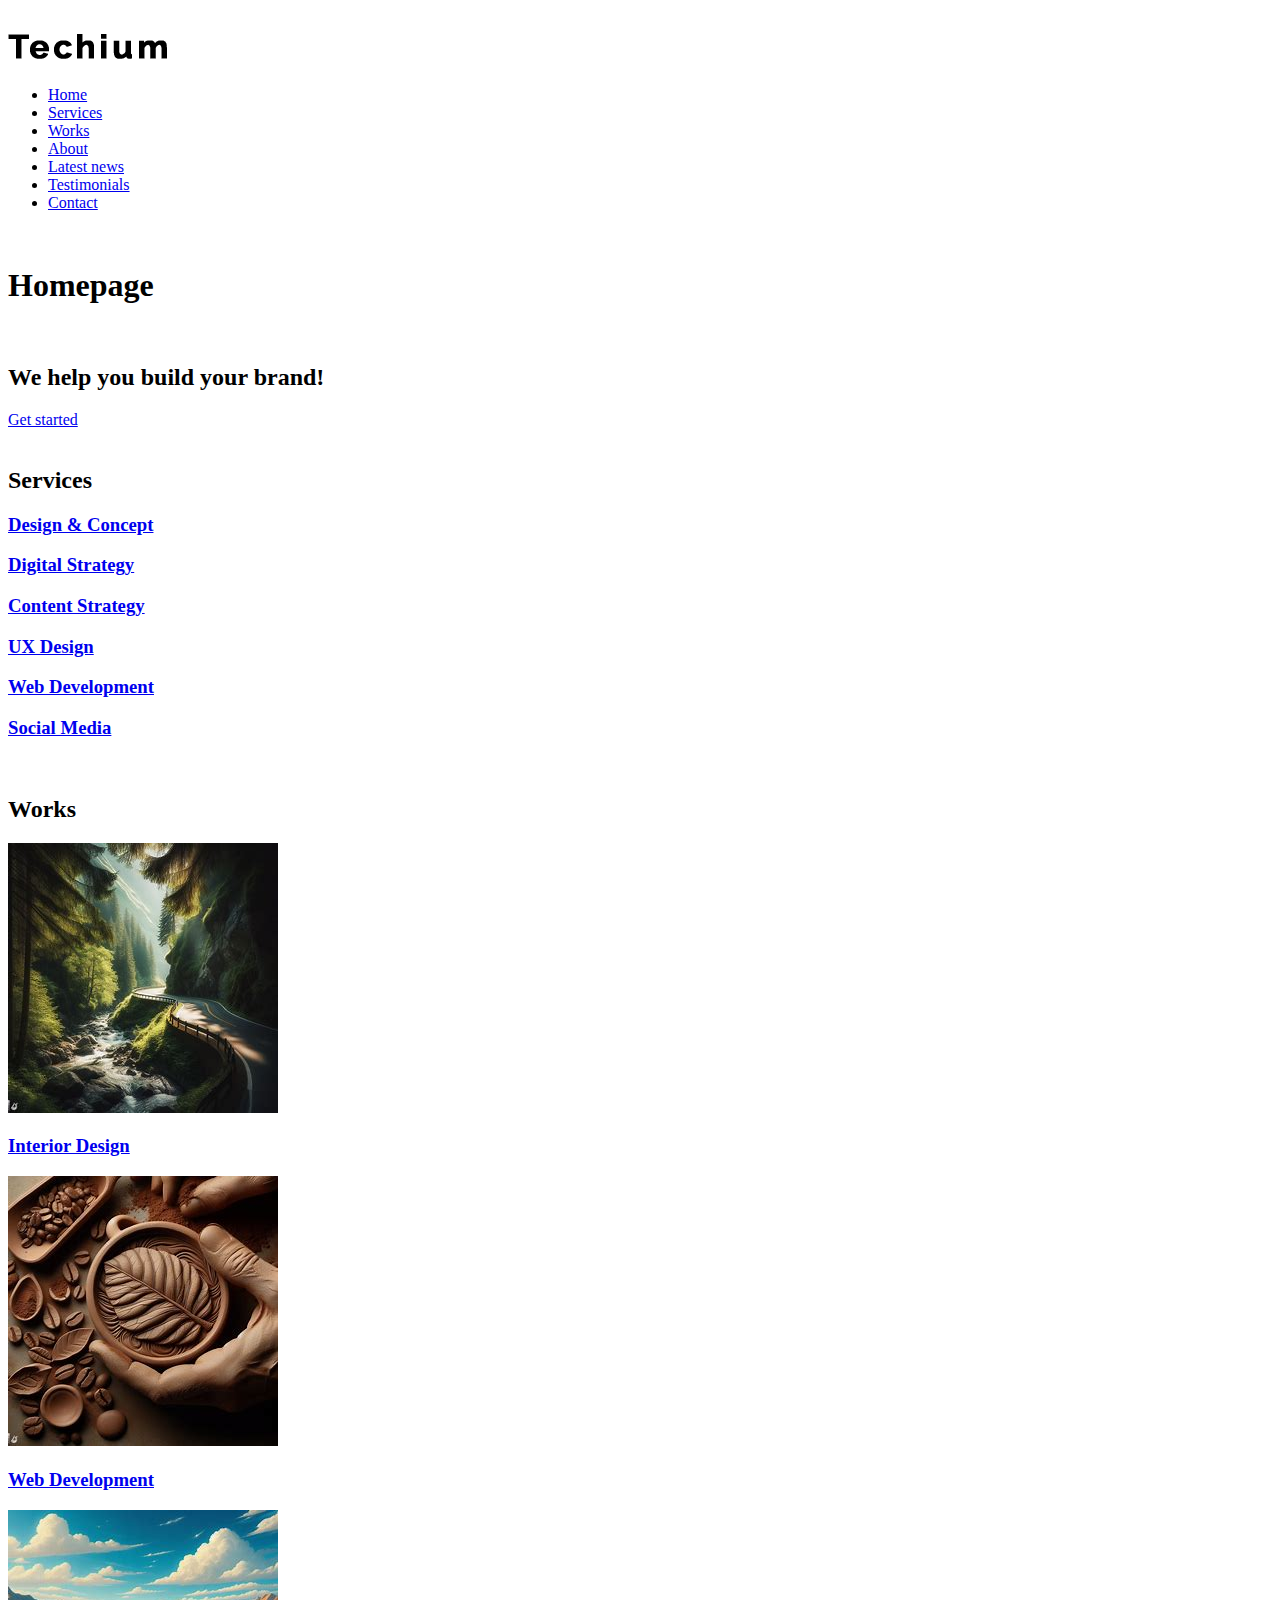
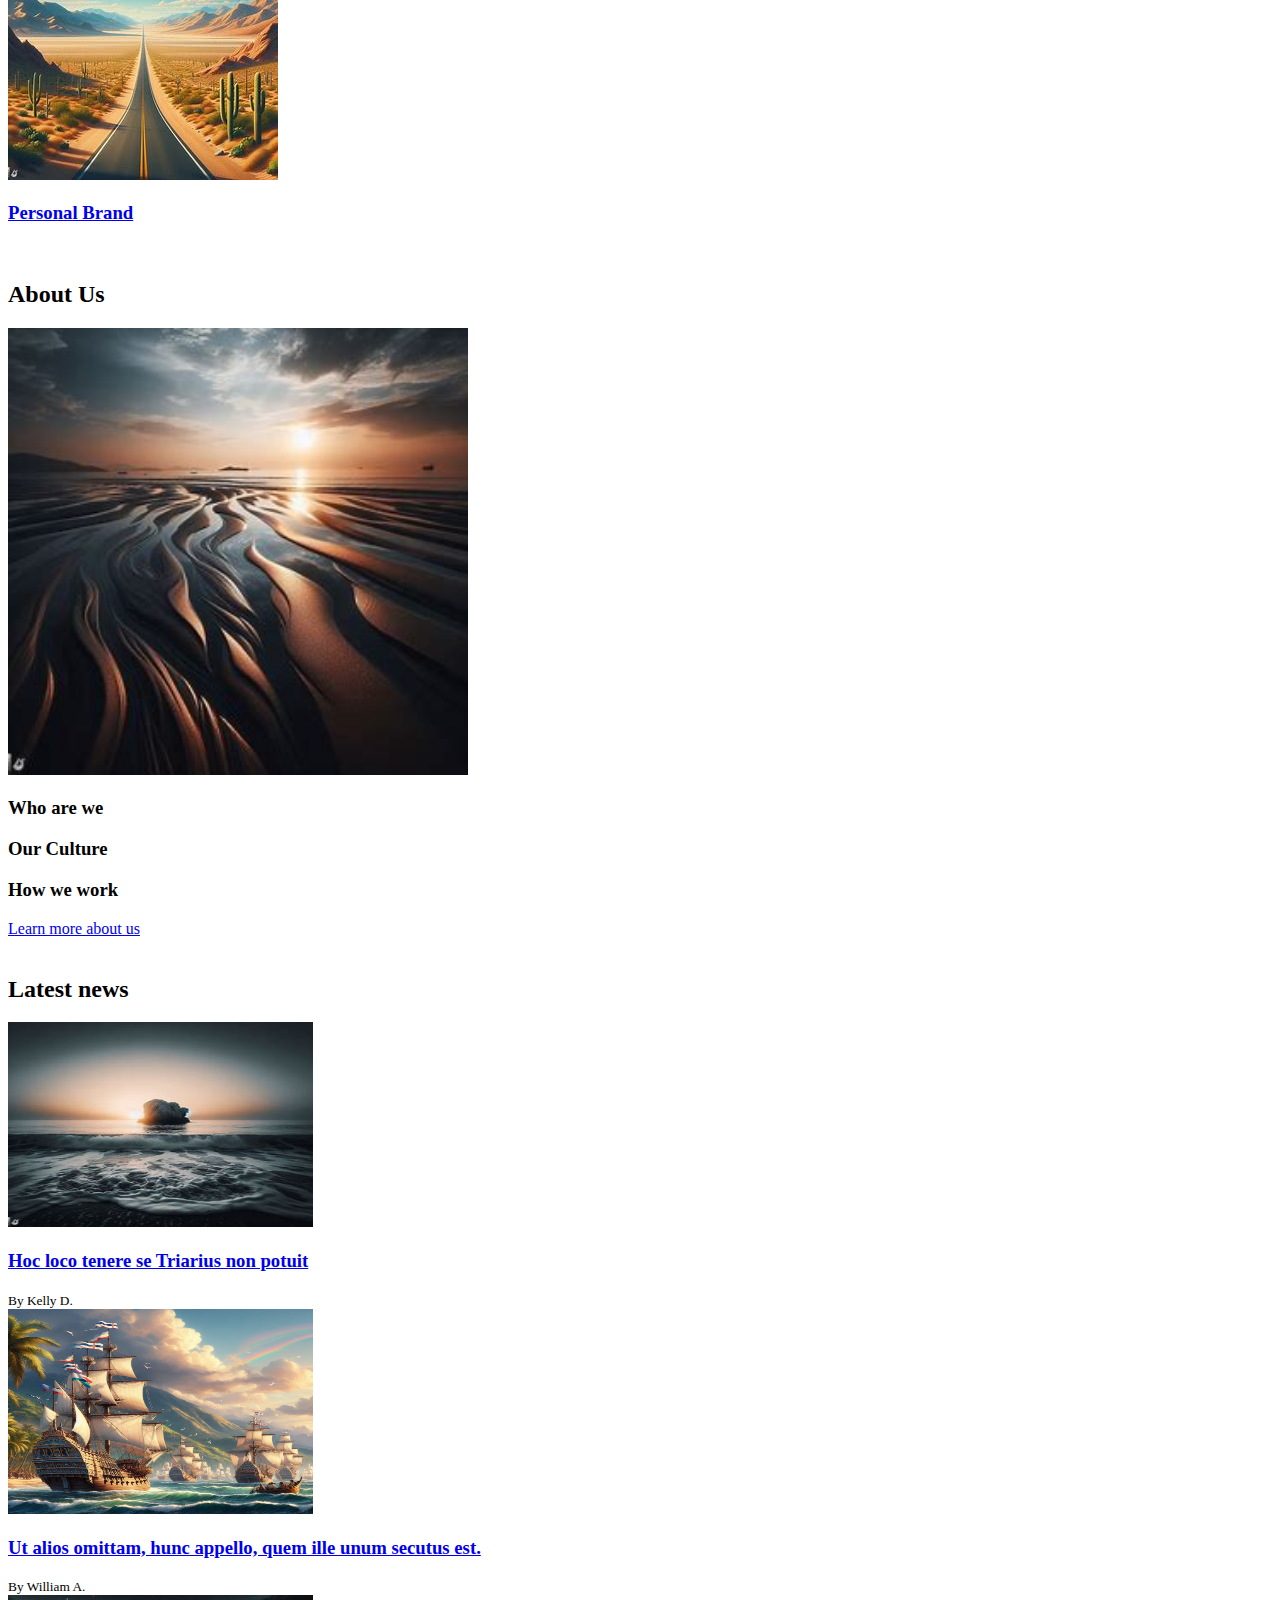
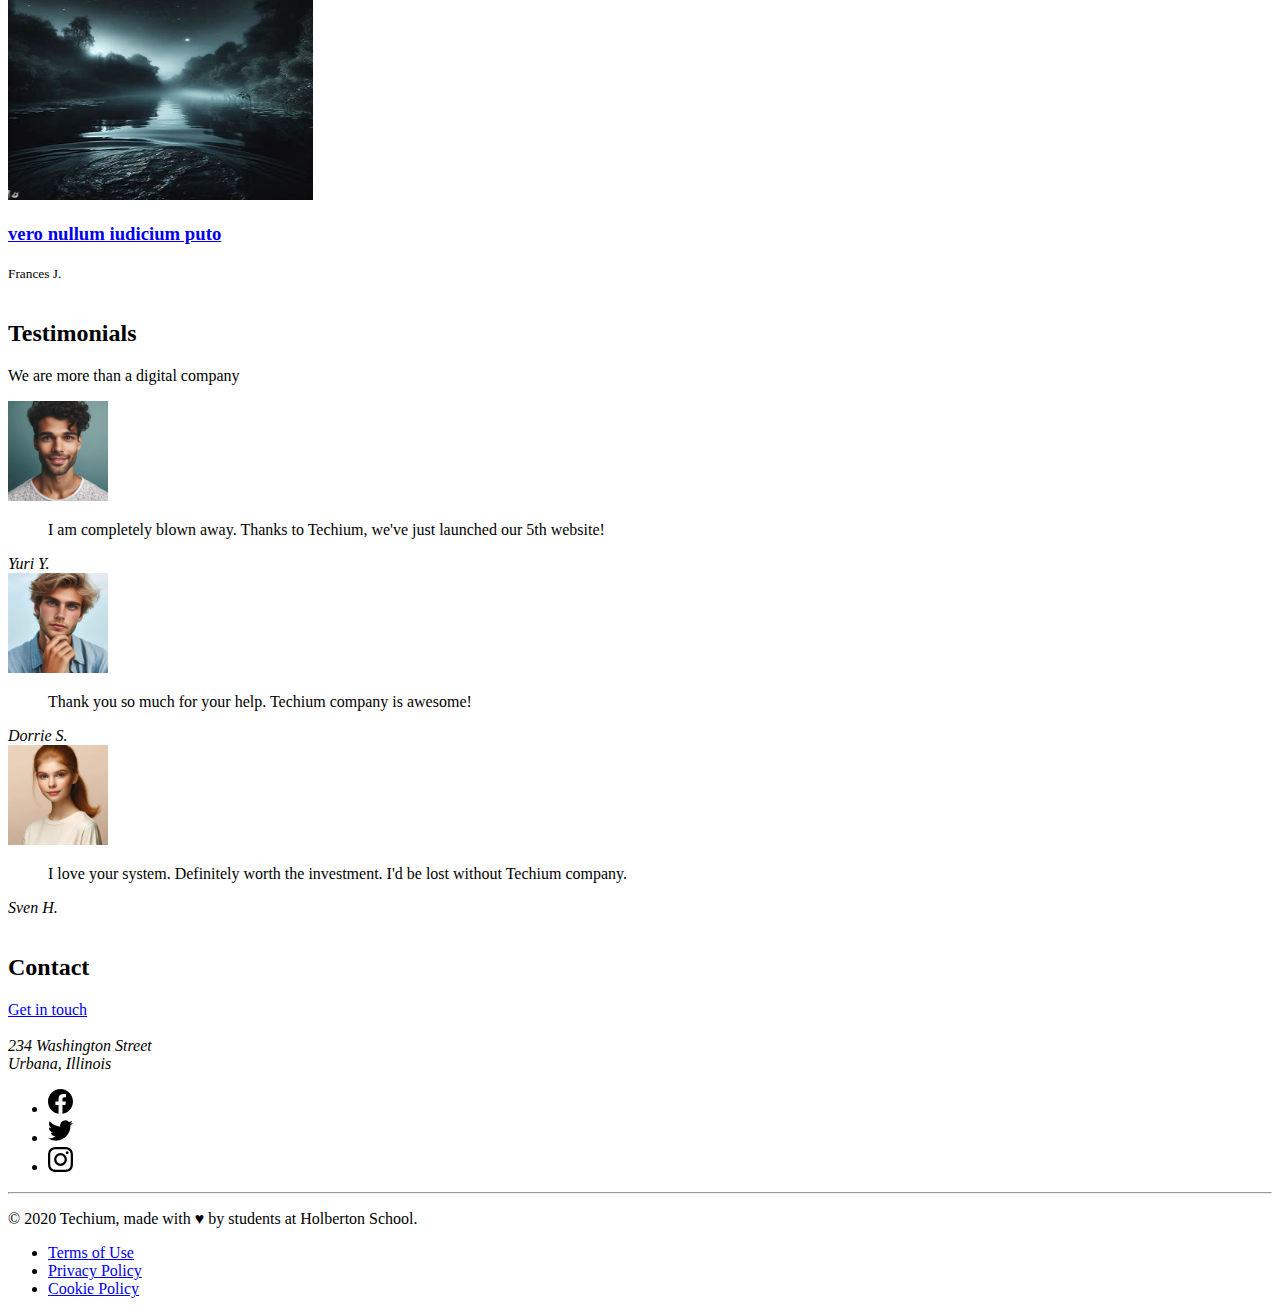
<file: 0x00-html_advanced/index.html>
<!--Doctype HTML5 -->
<!DOCTYPE html>
<html lang="en">
  <head>
    <meta charset="UTF-8">
    <meta name="description" content="Techium is a digital agency">
    <meta name="viewport" content="width=devide-width, initial-scale=1.0, viewport-fit=cover">
    <title>Home - Techium</title>
    <link rel="icon" type="image/x-icon" href="./favicon.ico">
    <link rel="icon" type="image/png" href="./favicon.png">
  </head>
  <body>
    <br>
    <!-- Header to help with scanning your code -->
    <header>
      <div>
        <a href="/">
          <img src="logo-black.png" alt="Techium logo" width="160" height="40">
        </a>
        <nav>
          <ul>
            <li><a href="/">Home</a></li>
            <li><a href="/services">Services</a></li>
            <li><a href="/works">Works</a></li>
            <li><a href="/about">About</a></li>
            <li><a href="/latest_news">Latest news</a></li>
            <li><a href="/testimonials">Testimonials</a></li>
            <li><a href="/contact">Contact</a></li>
          </ul>
        </nav>
      </div>
    </header>
    <br>
    <!-- Main to help with scanning your code -->
    <main>
      <h1>Homepage</h1>
      <br>
      <!-- Hero section -->
      <section>
        <div>
          <h2>We help you build your brand!</h2>
          <a href="#">Get started</a>
        </div>
      </section>
      <br>
      <!-- Services section -->
      <section>
        <div>
          <header>
            <h2></h2>
            <p></p>
          </header>
          <div>
            <h2>Services</h2>
            <h3><a href="#">Design & Concept</a></h3>
            <h3><a href="#">Digital Strategy</a></h3>
            <h3><a href="#">Content Strategy</a></h3>
            <h3><a href="#">UX Design</a></h3>
            <h3><a href="#">Web Development</a></h3>
            <h3><a href="#">Social Media</a></h3>
          </div>
        </div>
      </section>
      <br>
      <!-- Works section -->
      <section>
        <div>
          <header>
            <h2></h2>
            <p></p>
          </header>
          <div>
            <h2>Works</h2>
            <article>
              <div>
                <img src="images/pic-work-01.jpg" alt="">
              </div>
              <h3><a href="#">Interior Design</a></h3>
            </article>
            <article>
              <div>
                <img src="images/pic-work-02.jpg" alt="">
              </div>
              <h3><a href="#">Web Development</a></h3>
            </article>
            <article>
              <div>
                <img src="images/pic-work-03.jpg" alt="">
              </div>
              <h3><a href="#">Personal Brand</a></h3>
            </article>
          </div>
        </div>
      </section>
      <br>
      <!-- About Us section -->
      <section>
        <div>
          <header>
            <h2></h2>
            <p></p>
          </header>
          <div>
            <h2>About Us</h2>
            <div>
              <img src="images/pic-about-us.jpg" alt="" width="460px" height="447px">
            </div>
            <h3>Who are we</h3>
            <h3>Our Culture</h3>
            <h3>How we work</h3>
          </div>
          <a href="about.html">Learn more about us</a>
        </div>
      </section>
      <br>
      <!-- Latest news section -->
      <section>
        <div>
          <header>
            <h2></h2>
            <p></p>
          </header>
          <div>
            <h2>Latest news</h2>
            <article>
              <div>
                <img src="images/pic-blog-01.jpg" width="305" height="205">
              </div>
             <h3><a href="#">Hoc loco tenere se Triarius non potuit</a></h3>
             <small>By Kelly D.</small>
            </article>
            <article>
              <div>
                <img src="images/pic-blog-02.jpg" width="305" height="205">
              </div>
              <h3><a href="#">Ut alios omittam, hunc appello, quem ille unum secutus est.</a></h3>
              <small>By William A.</small>
            </article>
            <article>
              <div>
                <img src="images/pic-blog-03.jpg" width="305" height="205">
              </div>
              <h3><a href="#">vero nullum iudicium puto</a></h3>
              <small>Frances J.</small>
            </article>
          </div>
        </div>
      </section>
      <br>
      <!-- Testimonials section -->
      <section>
        <div>
          <header>
            <h2></h2>
            <p></p>
          </header>
          <div>
            <h2>Testimonials</h2>
            <p>We are more than a digital company</p>
            <article>
              <img src="images/pic-person-01.jpg" width="100px" height="100px">
              <blockquote>
                I am completely blown away. Thanks to Techium, we've just launched our 5th website!
              </blockquote>
              <cite>Yuri Y.</cite>
            </article>
            <article>
              <img src="images/pic-person-02.jpg" width="100px" height="100px">
              <blockquote>
                Thank you so much for your help. Techium company is awesome!
              </blockquote>
              <cite>Dorrie S.</cite>
            </article>
            <article>
              <img src="images/pic-person-03.jpg" width="100px" heigh="100px">
              <blockquote>
                I love your system. Definitely worth the investment. I'd be lost without Techium company.
              </blockquote>
              <cite>Sven H.</cite>
            </article>
          </div>
        </div>
      </section>
      <br>
      <!-- Contact section -->
      <section>
        <div>
          <header>
            <h2></h2>
            <p></p>
          </header>
          <div>
            <h2>Contact</h2>
          </div>
          <a href="contact.html">Get in touch</a>
        </div>
      </section>
    </main>
    <br>
    <!-- Footer to help with scanning your code -->
    <footer>
      <address>234 Washington Street<br>Urbana, Illinois</address>
      <div>
        <ul>
          <li><a href="https://facebook.com/HolbertonSchool/">
            <svg viewbox="0 0 24 24" xmlns="http://www.w3.org/2000/svg" width="25px" height="25px">
            <title>
            Facebook icon
            </title>
            <path d="M23.998 12c0-6.628-5.372-12-11.999-12C5.372 0 0 5.372 0 12c0 5.988 4.388 10.952 10.124 11.852v-8.384H7.078v-3.469h3.046V9.356c0-3.008 1.792-4.669 4.532-4.669 1.313 0 2.686.234 2.686.234v2.953H15.83c-1.49 0-1.955.925-1.955 1.874V12h3.328l-.532 3.469h-2.796v8.384c5.736-.9 10.124-5.864 10.124-11.853z"/>
            </svg>  
          </a></li>
          <li><a href="https://twitter.com/holbertonschool">
            <svg viewbox="0 0 24 24" xmlns="http://www.w3.org/2000/svg" width="25px" height="25px">
            <title>
              Twitter icon
            </title>
            <path d="M23.954 4.569a10 10 0 0 1-2.825.775 4.958 4.958 0 0 0 2.163-2.723c-.951.555-2.005.959-3.127 1.184a4.92 4.92 0 0 0-8.384 4.482C7.691 8.094 4.066 6.13 1.64 3.161a4.822 4.822 0 0 0-.666 2.475c0 1.71.87 3.213 2.188 4.096a4.904 4.904 0 0 1-2.228-.616v.061a4.923 4.923 0 0 0 3.946 4.827 4.996 4.996 0 0 1-2.212.085 4.937 4.937 0 0 0 4.604 3.417 9.868 9.868 0 0 1-6.102 2.105c-.39 0-.779-.023-1.17-.067a13.995 13.995 0 0 0 7.557 2.209c9.054 0 13.999-7.496 13.999-13.986 0-.209 0-.42-.015-.63a9.936 9.936 0 0 0 2.46-2.548l-.047-.02z"/>
            </svg>
          </a></li>
          <li><a href="https://instagram.com/holbertonschool">
            <svg viewbox="0 0 24 24" xmlns="http://www.w3.org/2000/svg" width="25px" height="25px">
            <title>
              Instagram icon
            </title>
            <path d="M12 0C8.74 0 8.333.015 7.053.072 5.775.132 4.905.333 4.14.63c-.789.306-1.459.717-2.126 1.384S.935 3.35.63 4.14C.333 4.905.131 5.775.072 7.053.012 8.333 0 8.74 0 12s.015 3.667.072 4.947c.06 1.277.261 2.148.558 2.913a5.885 5.885 0 0 0 1.384 2.126A5.868 5.868 0 0 0 4.14 23.37c.766.296 1.636.499 2.913.558C8.333 23.988 8.74 24 12 24s3.667-.015 4.947-.072c1.277-.06 2.148-.262 2.913-.558a5.898 5.898 0 0 0 2.126-1.384 5.86 5.86 0 0 0 1.384-2.126c.296-.765.499-1.636.558-2.913.06-1.28.072-1.687.072-4.947s-.015-3.667-.072-4.947c-.06-1.277-.262-2.149-.558-2.913a5.89 5.89 0 0 0-1.384-2.126A5.847 5.847 0 0 0 19.86.63c-.765-.297-1.636-.499-2.913-.558C15.667.012 15.26 0 12 0zm0 2.16c3.203 0 3.585.016 4.85.071 1.17.055 1.805.249 2.227.415.562.217.96.477 1.382.896.419.42.679.819.896 1.381.164.422.36 1.057.413 2.227.057 1.266.07 1.646.07 4.85s-.015 3.585-.074 4.85c-.061 1.17-.256 1.805-.421 2.227a3.81 3.81 0 0 1-.899 1.382 3.744 3.744 0 0 1-1.38.896c-.42.164-1.065.36-2.235.413-1.274.057-1.649.07-4.859.07-3.211 0-3.586-.015-4.859-.074-1.171-.061-1.816-.256-2.236-.421a3.716 3.716 0 0 1-1.379-.899 3.644 3.644 0 0 1-.9-1.38c-.165-.42-.359-1.065-.42-2.235-.045-1.26-.061-1.649-.061-4.844 0-3.196.016-3.586.061-4.861.061-1.17.255-1.814.42-2.234.21-.57.479-.96.9-1.381.419-.419.81-.689 1.379-.898.42-.166 1.051-.361 2.221-.421 1.275-.045 1.65-.06 4.859-.06l.045.03zm0 3.678a6.162 6.162 0 1 0 0 12.324 6.162 6.162 0 1 0 0-12.324zM12 16c-2.21 0-4-1.79-4-4s1.79-4 4-4 4 1.79 4 4-1.79 4-4 4zm7.846-10.405a1.441 1.441 0 0 1-2.88 0 1.44 1.44 0 0 1 2.88 0z"/>
            </svg>
          </a></li>
        </ul>
      </div>
      <hr>
      <p>© 2020 Techium, made with ♥ by students at Holberton School.</p>
      <div>
        <ul>
          <li><a href="#">Terms of Use</a></li>
          <li><a href="#">Privacy Policy</a></li>
          <li><a href="#">Cookie Policy</a></li>
        </ul>
      </div>
    </footer>
  </body>
</html>
</file>
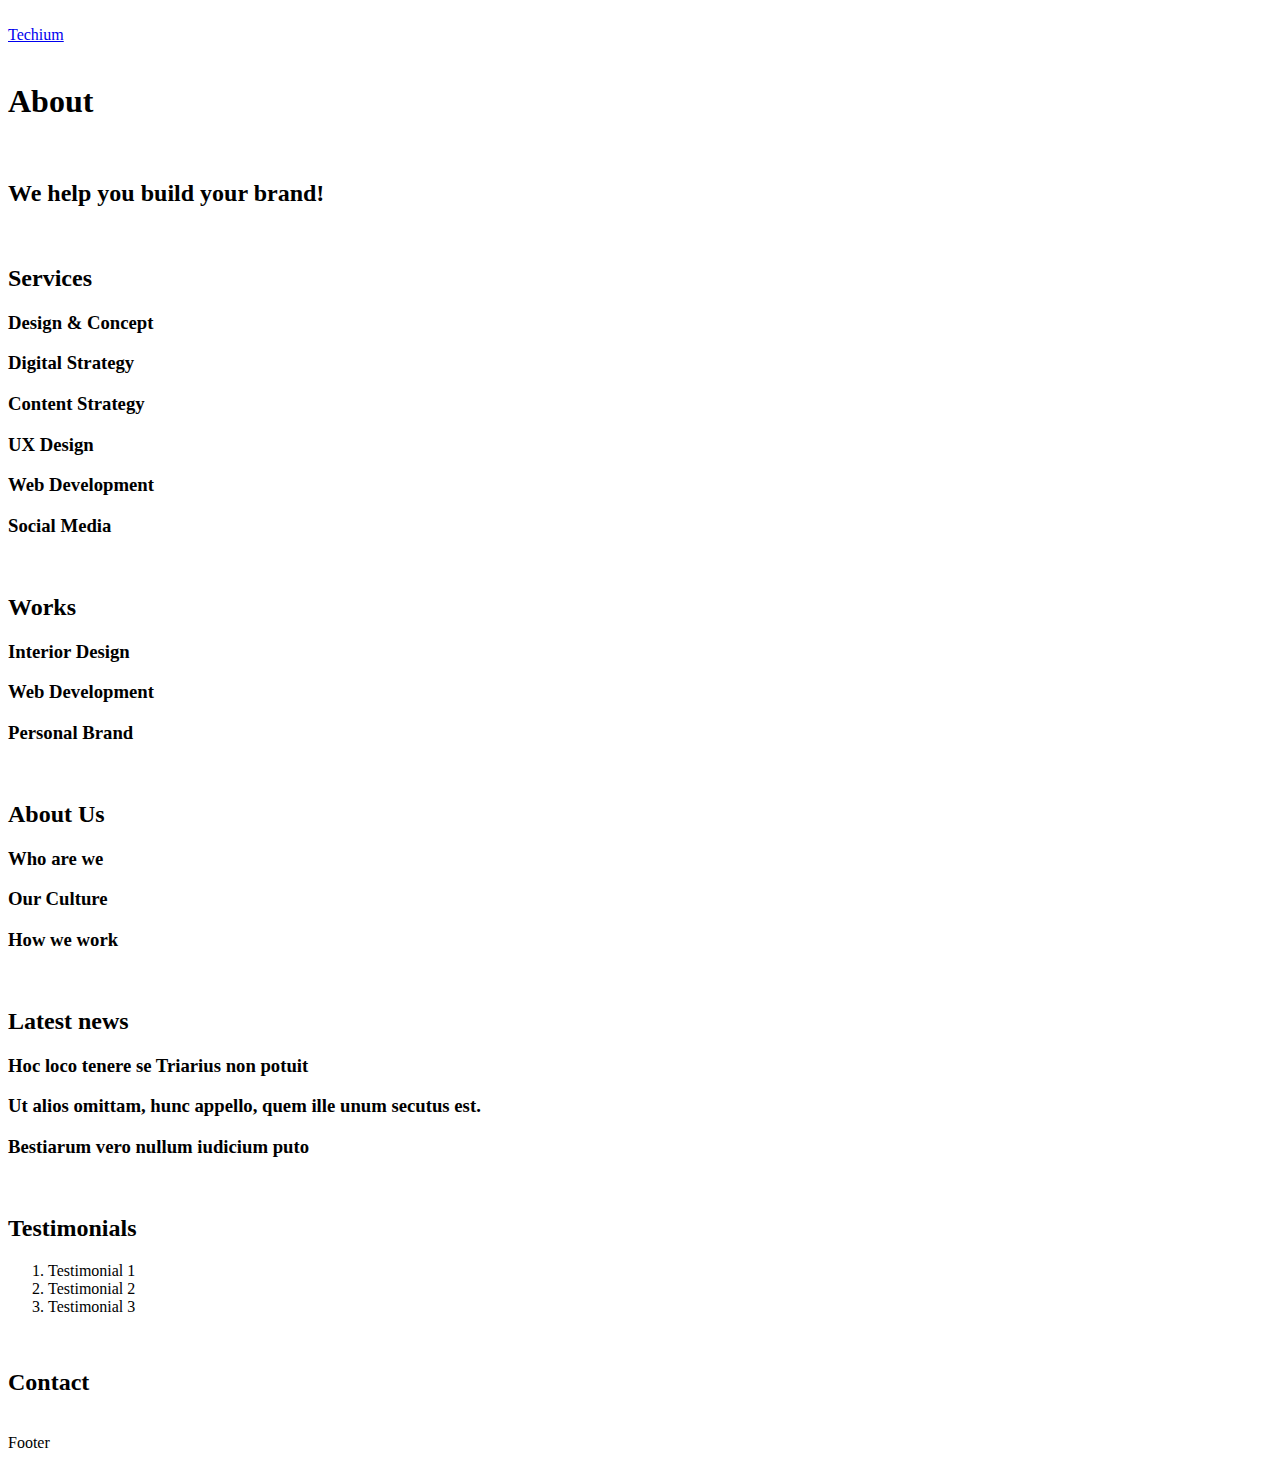
<file: 0x00-html_advanced/about.html>
<!--Doctype HTML5 -->
<!DOCTYPE html>
<html lang="en">
  <head>
    <meta charset="UTF-8">
    <meta name="description" content="Techium is a digital agency">
    <meta name="viewport" content="width=devide-width, initial-scale=1.0, viewport-fit=cover">
    <title>Home - Techium</title>
    <link rel="icon" type="image/x-icon" href="./favicon.ico">
    <link rel="icon" type="image/png" href="./favicon.png">
  </head>
  <body>
    <br>
    <!-- Header to help with scanning your code -->
    <header>
      <div>
        <a href="/">
          <span>Techium</span>
        </a>
        <nav>
        </nav>
      </div>
    </header>
    <br>
    <!-- Main to help with scanning your code -->
    <main>
      <h1>About</h1>
      <br>
      <!-- Hero section -->
      <section>
        <div>
          <h2>We help you build your brand!</h2>
        </div>
      </section>
      <br>
      <!-- Services section -->
      <section>
        <div>
          <header>
            <h2></h2>
            <p></p>
          </header>
          <div>
            <h2>Services</h2>
            <h3>Design & Concept</h3>
            <h3>Digital Strategy</h3>
            <h3>Content Strategy</h3>
            <h3>UX Design</h3>
            <h3>Web Development</h3>
            <h3>Social Media</h3>
          </div>
        </div>
      </section>
      <br>
      <!-- Works section -->
      <section>
        <div>
          <header>
            <h2></h2>
            <p></p>
          </header>
          <div>
            <h2>Works</h2>
            <article>
              <h3>Interior Design</h3>
            </article>
            <article>
              <h3>Web Development</h3>
            </article>
            <article>
              <h3>Personal Brand</h3>
            </article>
          </div>
        </div>
      </section>
      <br>
      <!-- About Us section -->
      <section>
        <div>
          <header>
            <h2></h2>
            <p></p>
          </header>
          <div>
            <h2>About Us</h2>
            <h3>Who are we</h3>
            <h3>Our Culture</h3>
            <h3>How we work</h3>
          </div>
        </div>
      </section>
      <br>
      <!-- Latest news section -->
      <section>
        <div>
          <header>
            <h2></h2>
            <p></p>
          </header>
          <div>
            <h2>Latest news</h2>
            <article>
              <h3>Hoc loco tenere se Triarius non potuit</h3>
            </article>
            <article>
              <h3>Ut alios omittam, hunc appello, quem ille unum secutus est.</h3>
            </article>
            <article>
              <h3>Bestiarum vero nullum iudicium puto</h3>
            </article>
          </div>
        </div>
      </section>
      <br>
      <!-- Testimonials section -->
      <section>
        <div>
          <header>
            <h2></h2>
            <p></p>
          </header>
          <div>
            <h2>Testimonials</h2>
            <article>
              <ol>
                <li>Testimonial 1</li>
                <li>Testimonial 2</li>
                <li>Testimonial 3</li>
              </ol>
            </article>
          </div>
        </div>
      </section>
      <br>
      <!-- Contact section -->
      <section>
        <div>
          <header>
            <h2></h2>
            <p></p>
          </header>
          <div>
            <h2>Contact</h2>
          </div>
        </div>
      </section>
    </main>
    <br>
    <!-- Footer to help with scanning your code -->
    <footer>
      <div>Footer</div>
    </footer>
  </body>
</html>
</file>
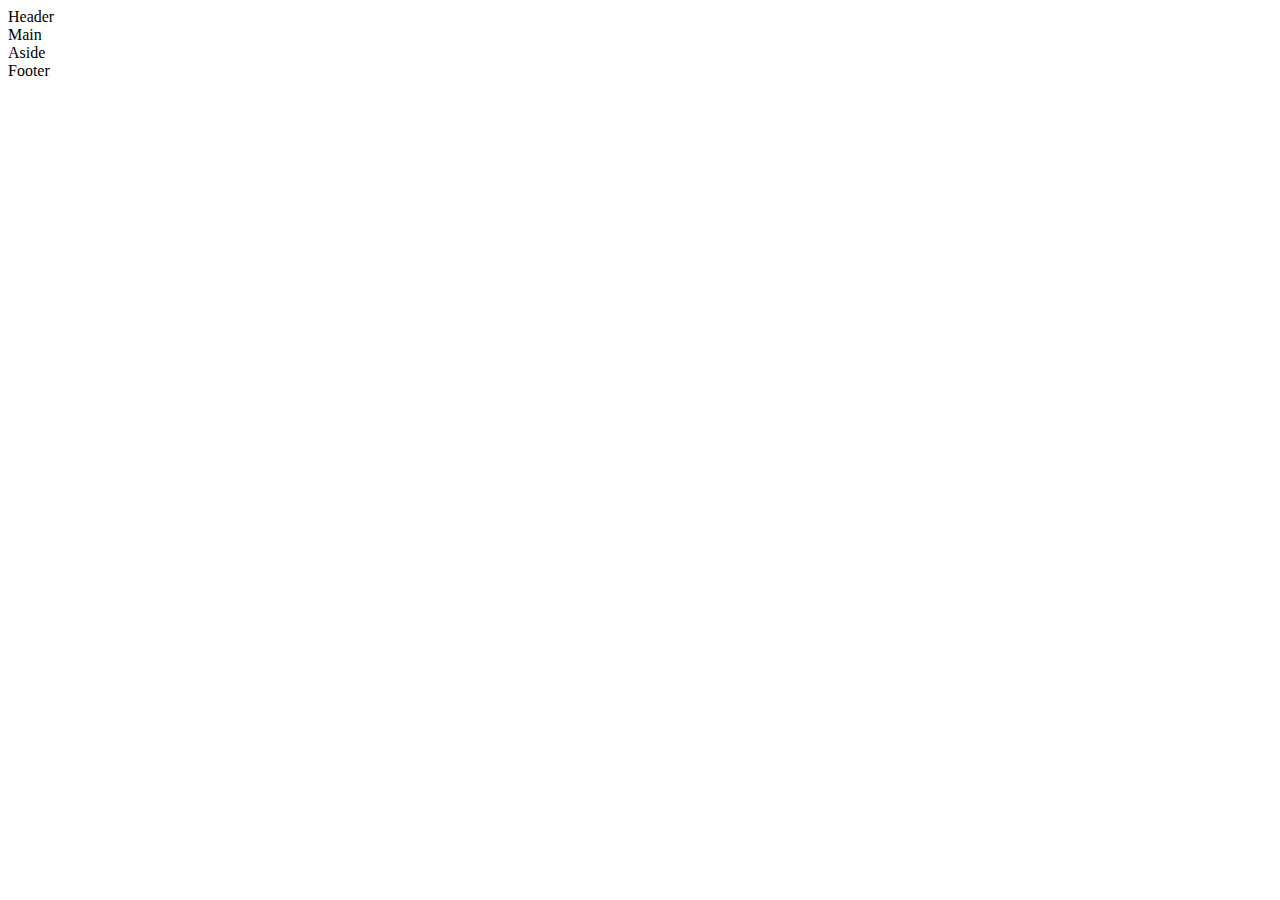
<file: 0x00-html_advanced/article.html>
<!--Doctype HTML5 -->
<!DOCTYPE html>
<html lang="en">
  <head>
    <meta charset="UTF-8">
    <meta name="description" content="Techium is a digital agency">
    <meta name="viewport" content="width=device-width, initial-scale=1.0, viewport-fit=cover">
    <title>Article - Techium</title>
    <link rel="icon" type="image/x-icon" href="./favicon.ico">
    <link rel="icon" type="image/png" href="./favicon.png">
  </head>
  <body>
    <header>Header</header>
    <main>
      Main
      <aside>Aside</aside>
    </main>
    <footer>Footer</footer>
  </body>
</html>
</file>
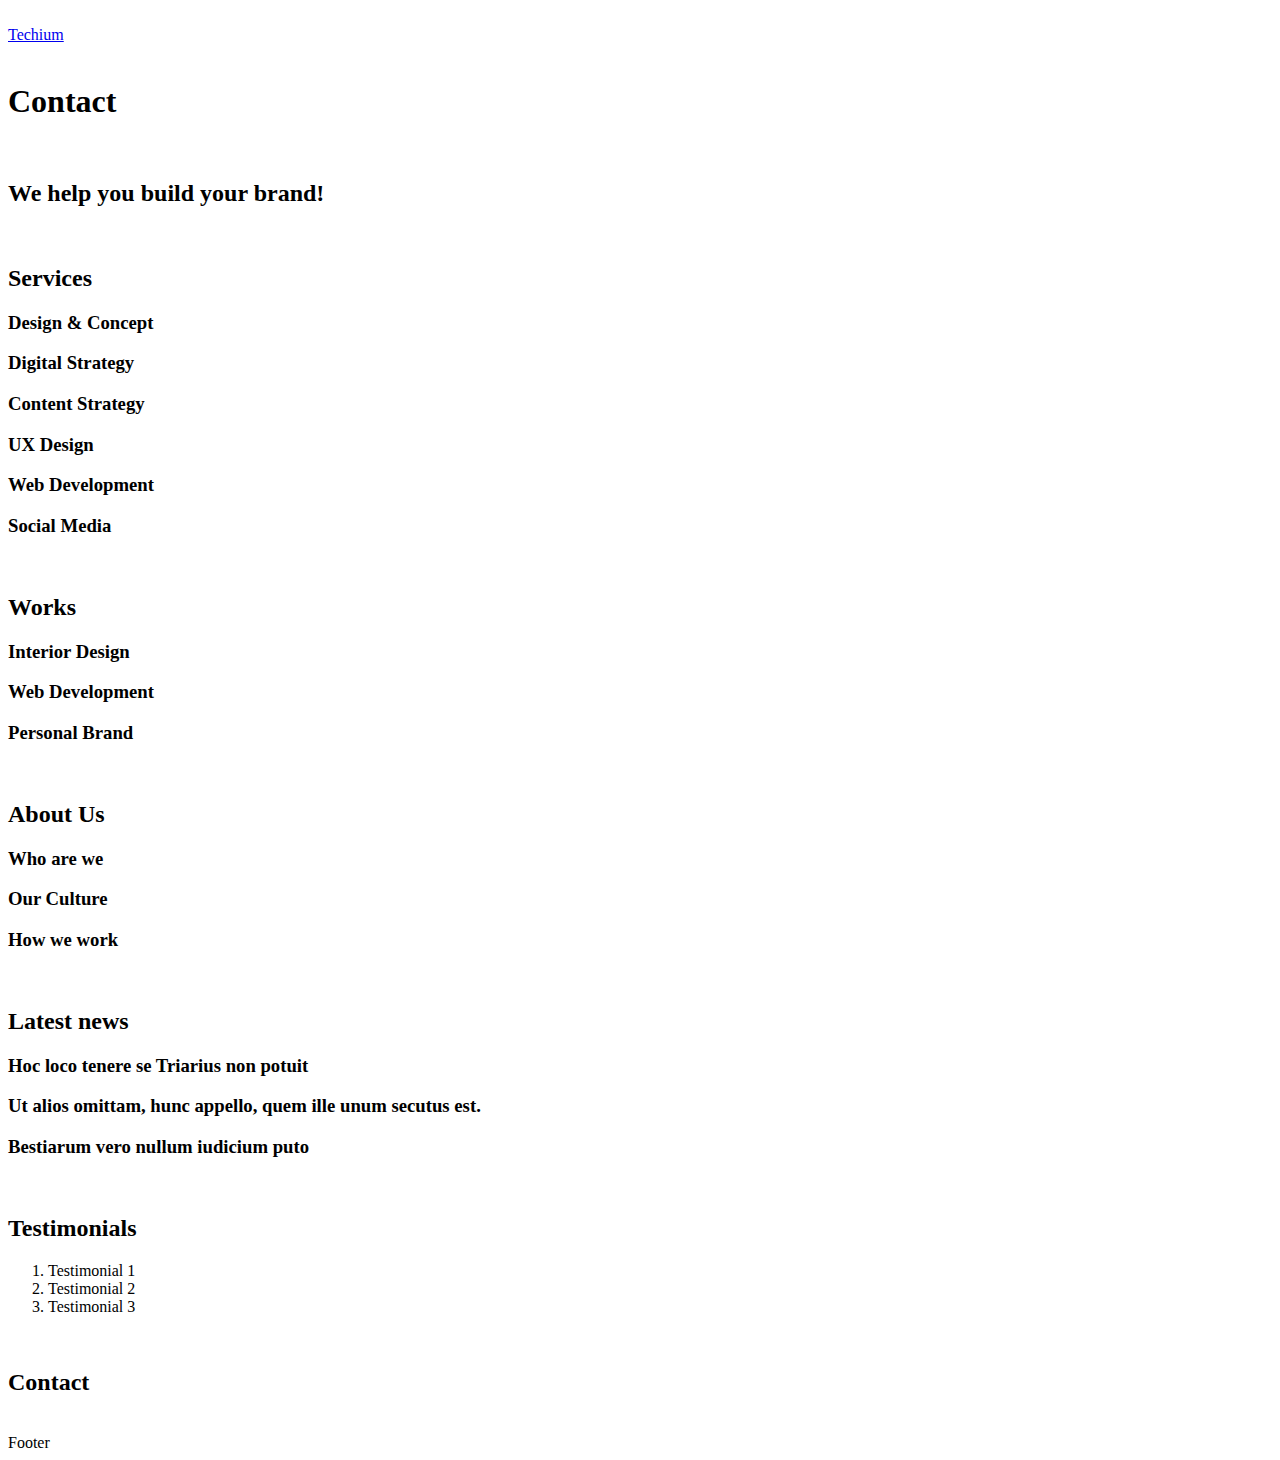
<file: 0x00-html_advanced/contact.html>
<!--Doctype HTML5 -->
<!DOCTYPE html>
<html lang="en">
  <head>
    <meta charset="UTF-8">
    <meta name="description" content="Techium is a digital agency">
    <meta name="viewport" content="width=devide-width, initial-scale=1.0, viewport-fit=cover">
    <title>Home - Techium</title>
    <link rel="icon" type="image/x-icon" href="./favicon.ico">
    <link rel="icon" type="image/png" href="./favicon.png">
  </head>
  <body>
    <br>
    <!-- Header to help with scanning your code -->
    <header>
      <div>
        <a href="/">
          <span>Techium</span>
        </a>
        <nav>
        </nav>
      </div>
    </header>
    <br>
    <!-- Main to help with scanning your code -->
    <main>
      <h1>Contact</h1>
      <br>
      <!-- Hero section -->
      <section>
        <div>
          <h2>We help you build your brand!</h2>
        </div>
      </section>
      <br>
      <!-- Services section -->
      <section>
        <div>
          <header>
            <h2></h2>
            <p></p>
          </header>
          <div>
            <h2>Services</h2>
            <h3>Design & Concept</h3>
            <h3>Digital Strategy</h3>
            <h3>Content Strategy</h3>
            <h3>UX Design</h3>
            <h3>Web Development</h3>
            <h3>Social Media</h3>
          </div>
        </div>
      </section>
      <br>
      <!-- Works section -->
      <section>
        <div>
          <header>
            <h2></h2>
            <p></p>
          </header>
          <div>
            <h2>Works</h2>
            <article>
              <h3>Interior Design</h3>
            </article>
            <article>
              <h3>Web Development</h3>
            </article>
            <article>
              <h3>Personal Brand</h3>
            </article>
          </div>
        </div>
      </section>
      <br>
      <!-- About Us section -->
      <section>
        <div>
          <header>
            <h2></h2>
            <p></p>
          </header>
          <div>
            <h2>About Us</h2>
            <h3>Who are we</h3>
            <h3>Our Culture</h3>
            <h3>How we work</h3>
          </div>
        </div>
      </section>
      <br>
      <!-- Latest news section -->
      <section>
        <div>
          <header>
            <h2></h2>
            <p></p>
          </header>
          <div>
            <h2>Latest news</h2>
            <article>
              <h3>Hoc loco tenere se Triarius non potuit</h3>
            </article>
            <article>
              <h3>Ut alios omittam, hunc appello, quem ille unum secutus est.</h3>
            </article>
            <article>
              <h3>Bestiarum vero nullum iudicium puto</h3>
            </article>
          </div>
        </div>
      </section>
      <br>
      <!-- Testimonials section -->
      <section>
        <div>
          <header>
            <h2></h2>
            <p></p>
          </header>
          <div>
            <h2>Testimonials</h2>
            <article>
              <ol>
                <li>Testimonial 1</li>
                <li>Testimonial 2</li>
                <li>Testimonial 3</li>
              </ol>
            </article>
          </div>
        </div>
      </section>
      <br>
      <!-- Contact section -->
      <section>
        <div>
          <header>
            <h2></h2>
            <p></p>
          </header>
          <div>
            <h2>Contact</h2>
          </div>
        </div>
      </section>
    </main>
    <br>
    <!-- Footer to help with scanning your code -->
    <footer>
      <div>Footer</div>
    </footer>
  </body>
</html>
</file>
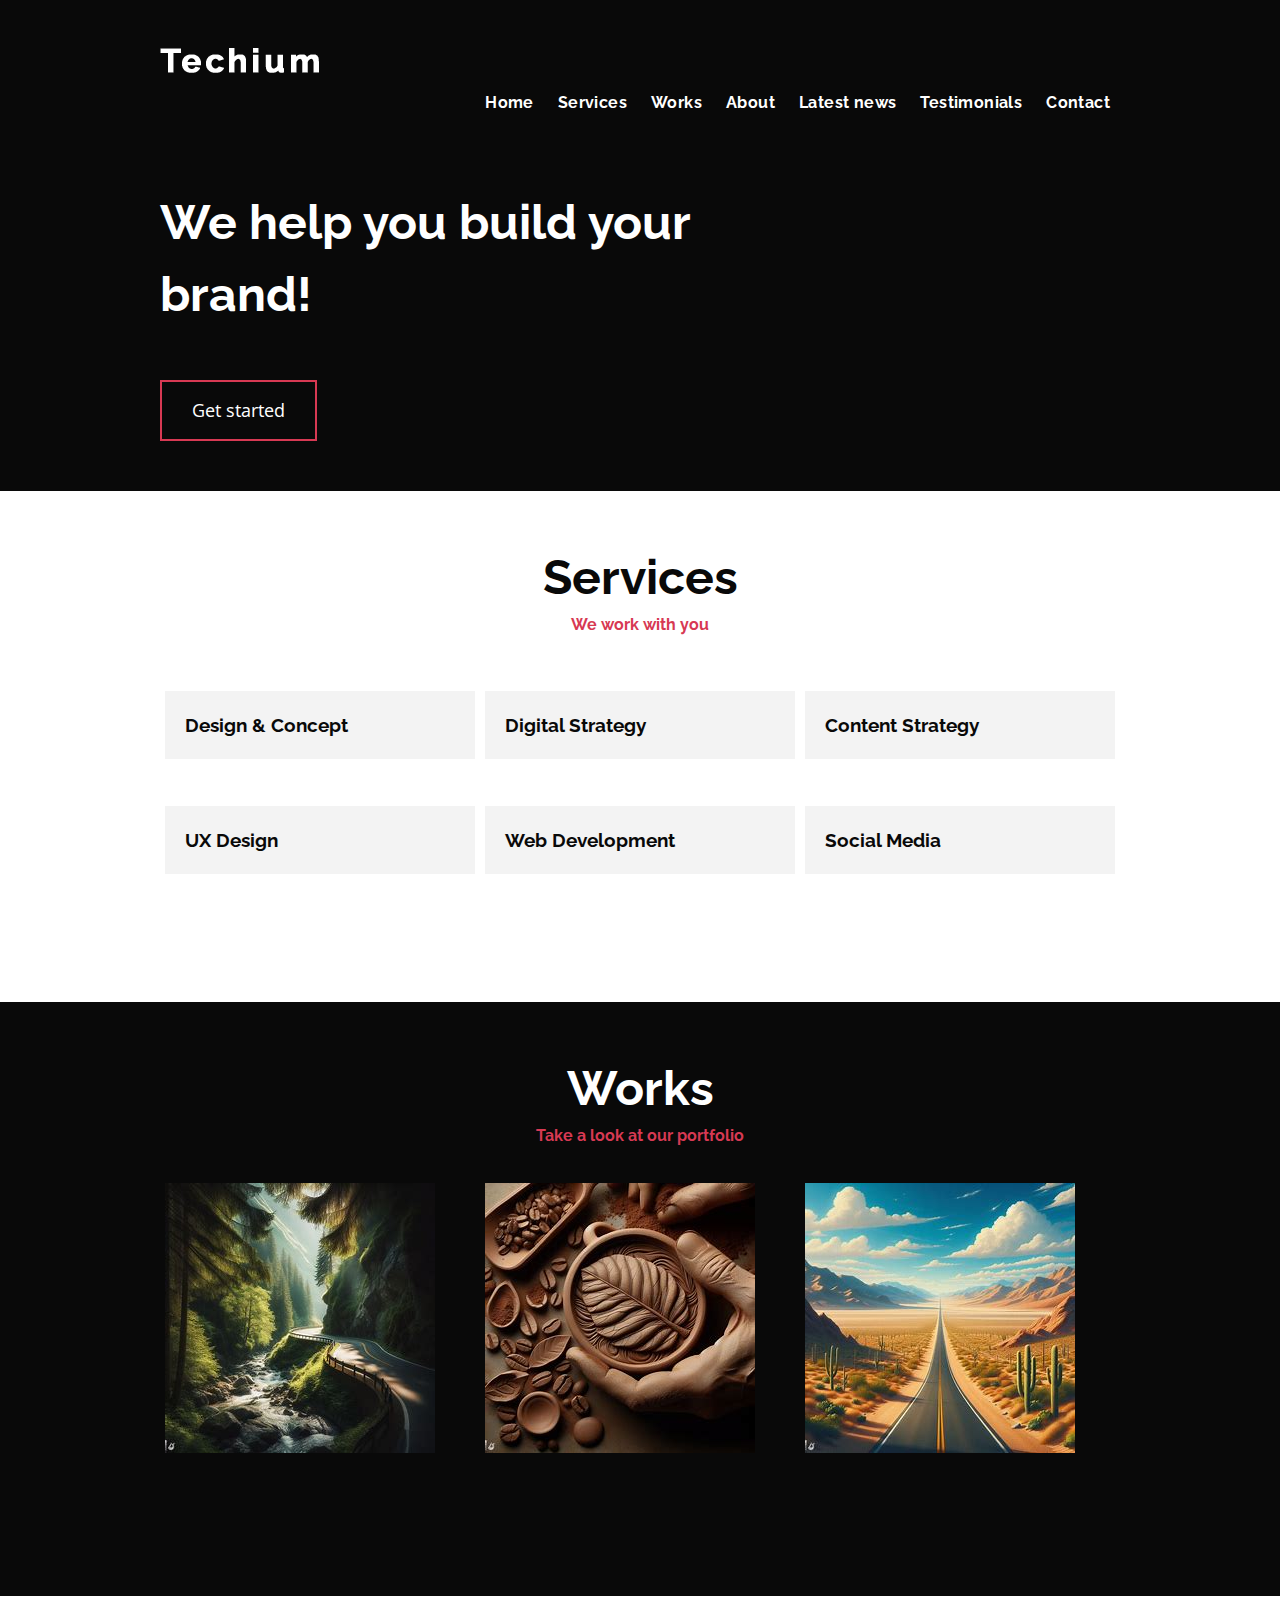
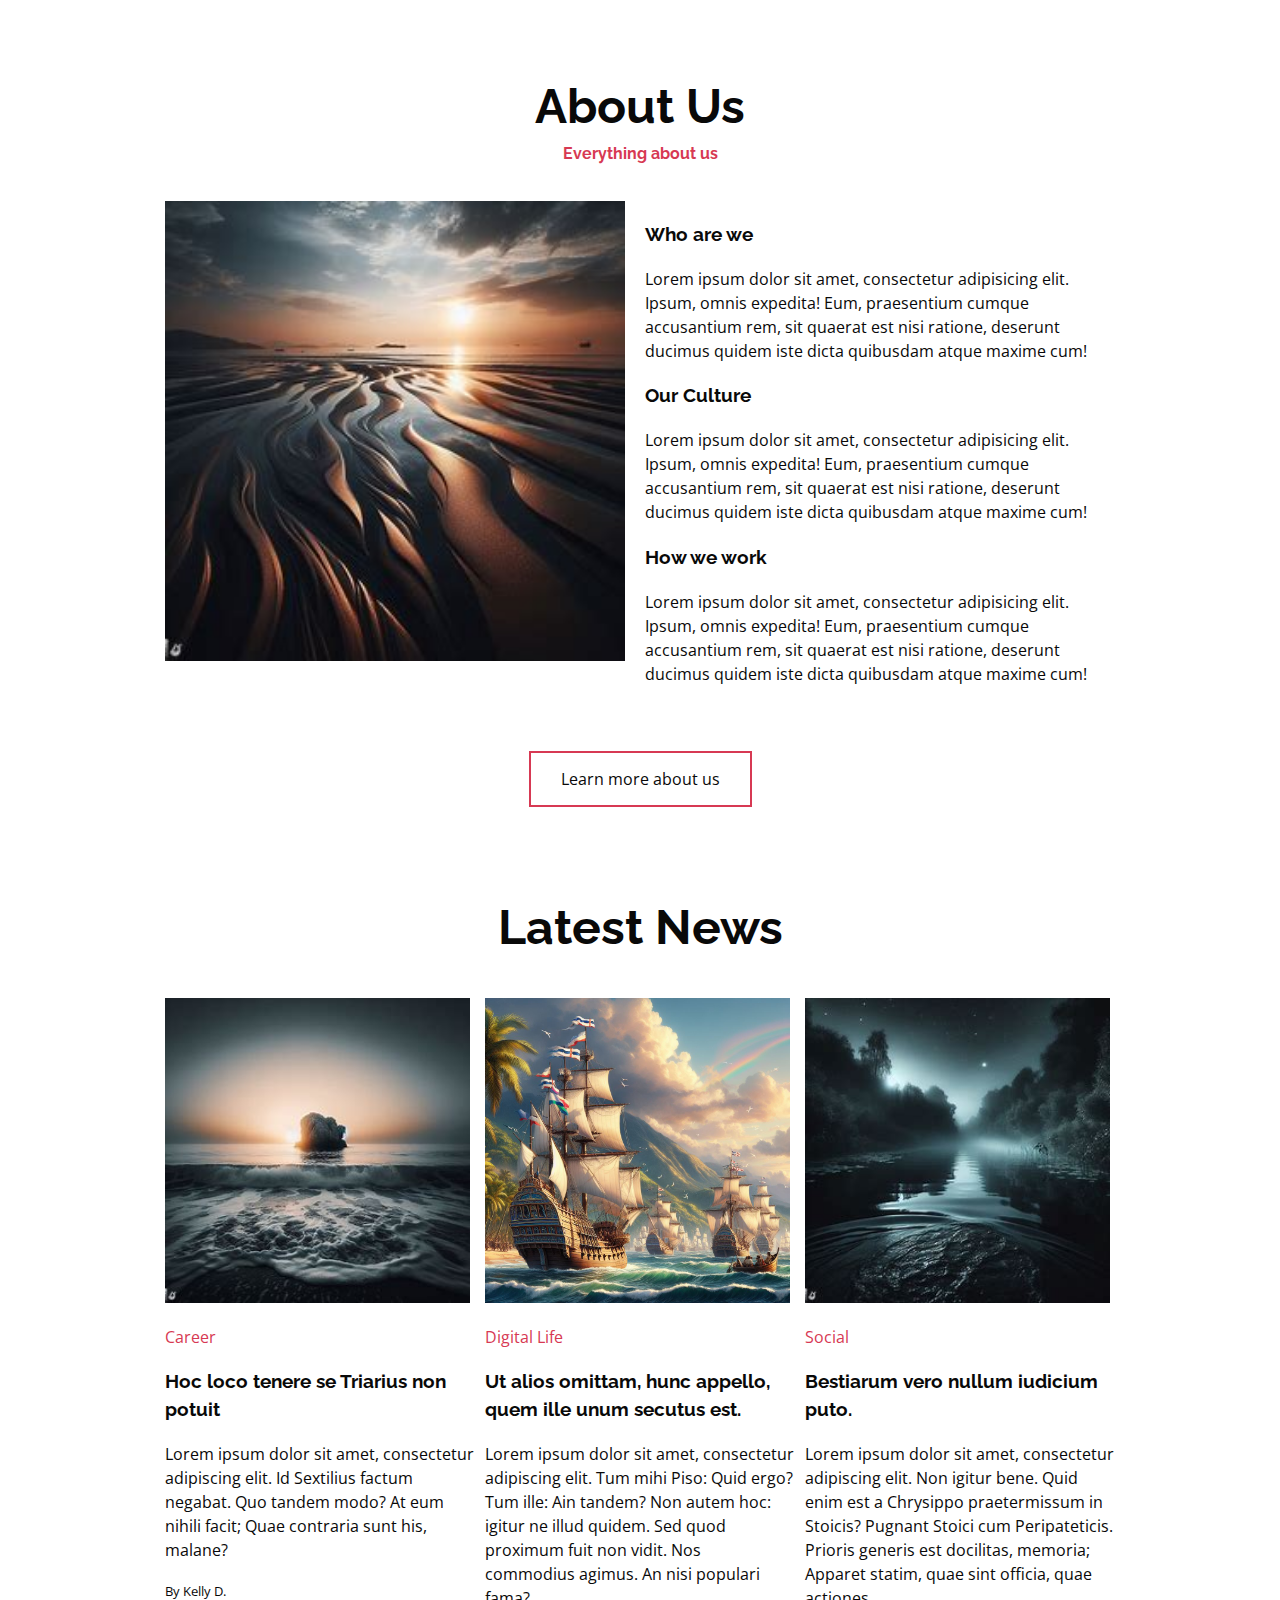
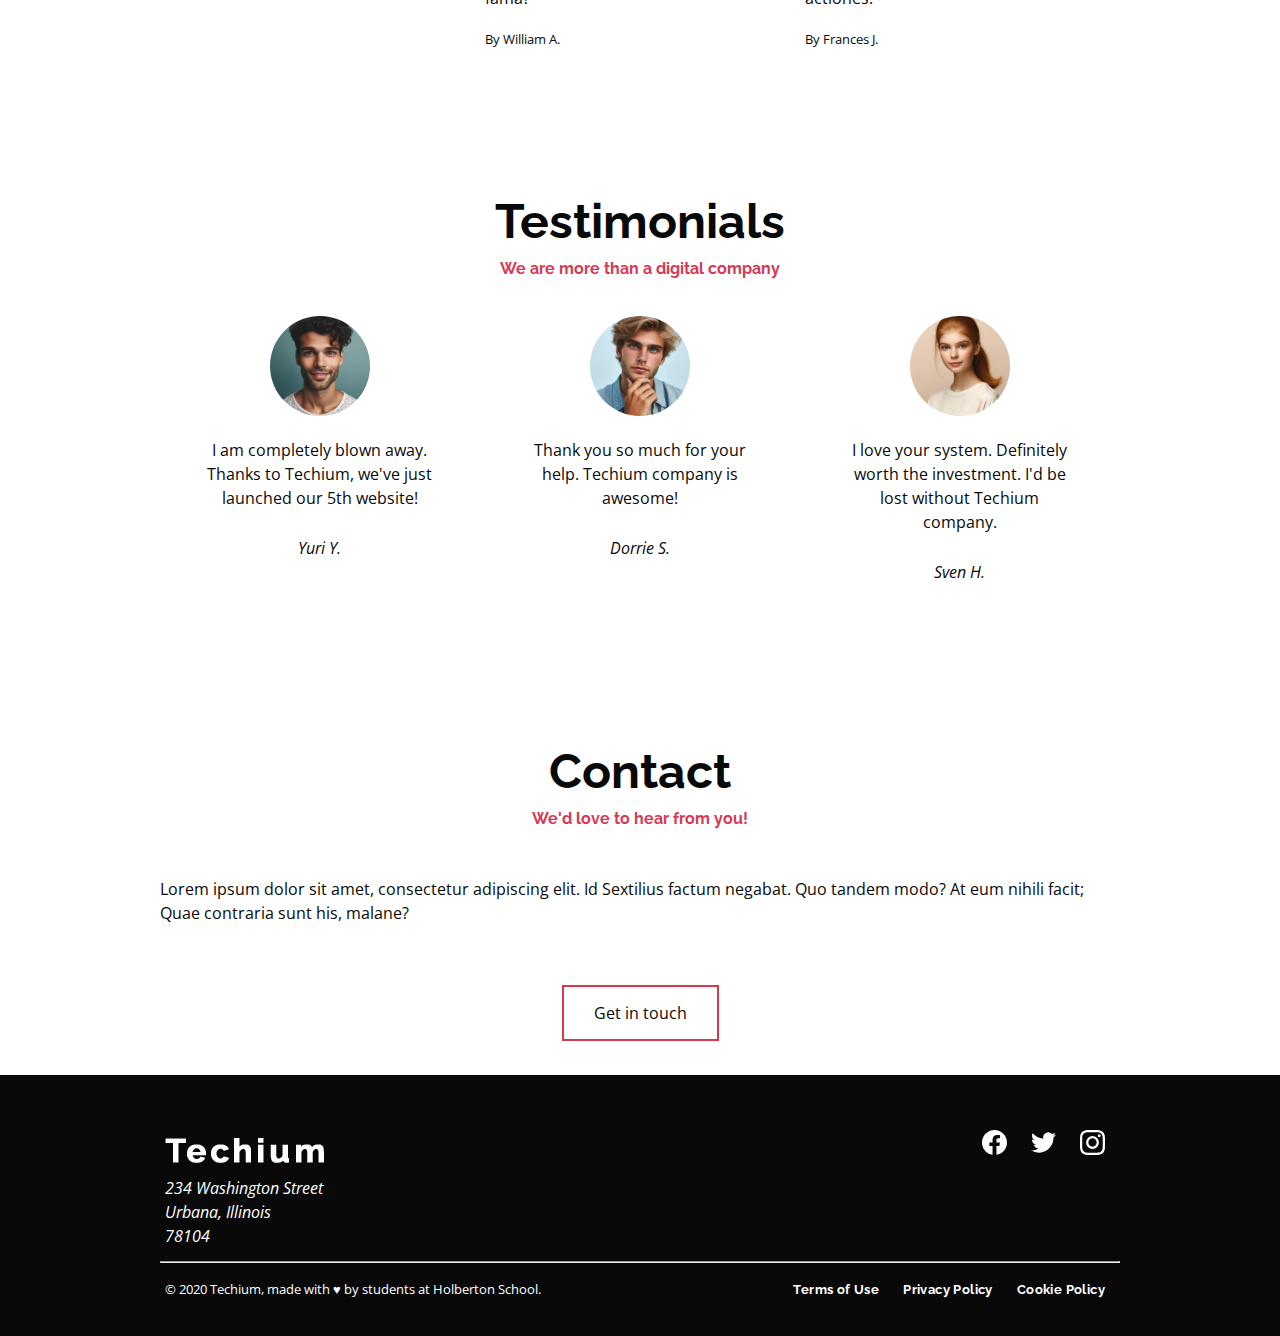
<file: 0x00-html_advanced/indexCSS.html>
<!--Doctype HTML5 -->
<!DOCTYPE html>
<html lang="en">
  <head>
    <meta charset="UTF-8">
    <meta name="description" content="Techium is a digital agency">
    <meta name="viewport" content="width=devide-width, initial-scale=1.0, viewport-fit=cover">
    <title>Home - Techium</title>
    <link rel="icon" type="image/x-icon" href="./images/favicon.jpg">
    <link rel="icon" type="image/png" href="./favicon.png">
    <link href="https://fonts.googleapis.com/css?family=Open+Sans: 400, 700|Raleway: 700&display=swap" rel="stylesheet">
    <link rel="stylesheet" href="styles/normalize.css" type="text/css">
    <link rel="stylesheet" href="styles/style.css" type="text/css">
  </head>
  <body>
    <!-- Header -->
    <header class="header" data-section-theme="dark">
      <div class="container">
        <div class="header-logo">
          <a href="/">
            <img src="images/logo-white.png" alt="Techium logo" width="160" height="40">
          </a>
        </div>
        <nav class="navbar-menu">
          <ul class="nav">
            <li class="nav-item">
              <a href="/" class="nav-link">Home</a>
            </li>
            <li class="nav-item">
              <a href="/services" class="nav-link">Services</a>
            </li>
            <li class="nav-item">
              <a href="/works" class="nav-link">Works</a>
            </li>
            <li class="nav-item">
              <a href="/about" class="nav-link">About</a>
            </li>
            <li class="nav-item">
              <a href="/latest_news" class="nav-link">Latest news</a>
            </li class="nav-item">
            <li class="nav-item">
              <a href="/testimonials" class="nav-link">Testimonials</a>
            </li>
            <li class="nav-item">
              <a href="/contact" class="nav-link">Contact</a>
            </li>
          </ul>
        </nav>
      </div>
    </header>
    <!-- Main -->
    <main>
      <h1 class="visually-hidden">Homepage</h1>
      <!-- Hero section -->
      <section class="section-hero" data-section-theme="dark">
        <div class="container">
          <div class="section-body">
            <section class="section-inner">
              <h2 class="section-title">We help you build your brand!</h2>
              <a href="#" class="button">Get started</a>              
            </section>
          </div>
        </div>
      </section>
      <!-- Services section -->
      <section id="services" class="section">
        <div class="container">
          <header class="section-header">
            <h2 class="section-title">Services</h2>
            <p class="section-tagline">We work with you</p>
          </header>
          <div class="section-body">
            <ul class="row">
              <li class="col-1-3">
                <div class="card-services">
                  <h3 class="card-title"><a href="#">Design & Concept</a></h3>
                </div>
              </li>
              <li class="col-1-3">
                <div class="card-services">
                  <h3 class="card-title"><a href="#">Digital Strategy</a></h3>
                </div>
              </li>
              <li class="col-1-3">
                <div class="card-services">
                  <h3><a href="#">Content Strategy</a></h3>
                </div>
              </li>
              <li class="col-1-3">
                <div class="card-services">
                  <h3><a href="#">UX Design</a></h3>
                </div>
              </li>
              <li class="col-1-3">
                <div class="card-services">
                  <h3><a href="#">Web Development</a></h3>
                </div>
              </li>
              <li class="col-1-3">
                <div class="card-services">
                  <h3><a href="#">Social Media</a></h3>
                </div>
              </li>
            </ul>
          </div>
        </div>
      </section>
      <br>
      <!-- Works section -->
      <section id="works" class="section" data-section-theme="dark">
        <div class="container">
          <header class="section-header">
            <h2 class="section-title">Works</h2>
            <p class="section-tagline">Take a look at our portfolio</p>
          </header>
          <div class="section-body">
            <ul class="row">
              <li class="col-1-3">
                <article class="card-work">
                  <div class="card-image">
                    <img src="images/pic-work-01.jpg" alt="">
                  </div>
                  <div class="card-inner">
                    <h3 class="card-title"><a href="#">Interior Design</a></h3>
                  </div>
                </article>
              </li>
              <li class="col-1-3">
                <article class="card-work">
                  <div class="card-image">
                    <img src="images/pic-work-02.jpg" alt="">
                  </div>
                  <div class="card-inner">
                    <h3 class="card-title"><a href="#">Web Development</a></h3>
                  </div>
                </article>
              </li>
              <li class="col-1-3">
                <article class="card-work">
                  <div class="card-image">
                    <img src="images/pic-work-03.jpg" alt="">
                  </div>
                  <div class="card-inner">
                    <h3 class="card-title"><a href="#">Personal Development</a></h3>
                  </div>
                </article>
              </li>
            </ul>
          </div>
        </div>
      </section>
      <br>
      <!-- About Us section -->
      <section id="about" class="section">
        <div class="container">
          <header class="section-header">
            <h2 class="section-title">About Us</h2>
            <p class="section-tagline">Everything about us</p>
          </header>
          <div class="section-body">
            <div class="row">
              <div class="col-1-2">
                <img src="images/pic-about-us.jpg" alt="" width="460px" height="460px">
              </div>
              <div class="col-1-2">
                <h3>Who are we</h3>
                <p>Lorem ipsum dolor sit amet, consectetur adipisicing elit. 
                    Ipsum, omnis expedita! Eum, praesentium cumque accusantium rem, 
                    sit quaerat est nisi ratione, deserunt ducimus quidem iste dicta 
                    quibusdam atque maxime cum!
                </p>
                <h3>Our Culture</h3>
                <p>Lorem ipsum dolor sit amet, consectetur adipisicing elit. 
                    Ipsum, omnis expedita! Eum, praesentium cumque accusantium rem, 
                    sit quaerat est nisi ratione, deserunt ducimus quidem iste dicta quibusdam 
                    atque maxime cum!
                </p>
                <h3>How we work</h3>
                <p>
                    Lorem ipsum dolor sit amet, consectetur adipisicing elit. Ipsum, omnis expedita! 
                    Eum, praesentium cumque accusantium rem, sit quaerat est nisi ratione, deserunt 
                    ducimus quidem iste dicta quibusdam atque maxime cum!
                </p>
              </div>
            </div>
          </div>
          <div class="section-footer">
            <a href="about.html">Learn more about us</a>
          </div>
        </div>
      </section>
      <!-- Latest news section -->
      <section id="latest_news" class="section">
        <div class="container">
          <header class="section-header">
            <h2 class="section-title">Latest News</h2>
          </header>
          <div class="section-body">
            <ul class="row">
              <li class="col-1-3">
                <article class="card-blog">
                  <div>
                    <img src="images/pic-blog-01.jpg" width="305" height="305">
                  </div>
                  <p class="card-category">Career</p>
                  <h3><a href="#">Hoc loco tenere se Triarius non potuit</a></h3>
                  <p>
                    Lorem ipsum dolor sit amet, consectetur adipiscing elit. 
                    Id Sextilius factum negabat. Quo tandem modo? At eum nihili facit; 
                    Quae contraria sunt his, malane?
                  </p>
                  <small>By Kelly D.</small>
                </article>
              </li>
              <li class="col-1-3">
                <article class="card-blog">
                  <div>
                    <img src="images/pic-blog-02.jpg" width="305" height="305">
                  </div>
                  <p class="card-category">Digital Life</p>
                  <h3><a href="#">Ut alios omittam, hunc appello, quem ille unum secutus est.</a></h3>
                  <p>
                    Lorem ipsum dolor sit amet, consectetur adipiscing elit. 
                    Tum mihi Piso: Quid ergo? Tum ille: Ain tandem? Non autem hoc: 
                    igitur ne illud quidem. Sed quod proximum fuit non vidit. Nos commodius agimus. 
                    An nisi populari fama?
                  </p>
                  <small>By William A.</small>
                </article>
              </li>
              <li class="col-1-3">
                <article class="card-blog">
                  <div>
                    <img src="images/pic-blog-03.jpg" width="305" height="305">
                  </div>
                  <p class="card-category">Social</p>
                  <h3><a href="#">Bestiarum vero nullum iudicium puto.</a></h3>
                  <p>
                    Lorem ipsum dolor sit amet, consectetur adipiscing elit. Non igitur bene. 
                    Quid enim est a Chrysippo praetermissum in Stoicis? Pugnant Stoici cum Peripateticis. 
                    Prioris generis est docilitas, memoria; Apparet statim, quae sint officia, quae actiones.
                  </p>
                  <small>By Frances J.</small>
                </article>
              </li>
            </ul>
          </div>
        </div>
      </section>
      <!-- Testimonials section -->
      <section id="testimonials" class="section">
        <div class="container">
          <header class="section-header">
            <h2 class="section-title">Testimonials</h2>
            <p class="section-tagline">We are more than a digital company</p>
          </header>
          <div class="section-body">
            <ul class="row">
              <li class="col-1-3">
                <article class="card-testimonial">
                  <img src="images/pic-person-01.jpg" width="100px" height="100px" alt="Yuri Y. avatar" class="card-avatar">
                  <blockquote class="card-quote">
                    <p>
                      I am completely blown away. Thanks to Techium, we've just launched our 5th website!
                    </p>
                    <cite>Yuri Y.</cite>
                  </blockquote>
                </article>
              </li>
              <li class="col-1-3">
                <article class="card-testimonial">
                  <img src="images/pic-person-02.jpg" width="100px" height="100px" alt="Dorrie S. avatar" class="card-avatar">
                  <blockquote class="card-quote">
                    <p>
                      Thank you so much for your help. Techium company is awesome!
                    </p>
                    <cite>Dorrie S.</cite>
                  </blockquote>
                </article>
              </li>
              <li class="col-1-3">
                <article class="card-testimonial">
                  <img src="images/pic-person-03.jpg" width="100px" height="100px" alt="Sven H. avatar" class="card-avatar">
                  <blockquote class="card-quote">
                    <p>
                      I love your system. Definitely worth the investment. I'd be lost without Techium company.
                    </p>
                    <cite>Sven H.</cite>
                  </blockquote>
                </article>
              </li>
            </ul>
          </div>
        </div>
      </section>
      <!-- Contact section -->
      <section id="contact" class="section">
        <div class="container">
          <header class="section-header">
            <h2 class="section-title">Contact</h2>
            <p class="section-tagline">We'd love to hear from you!</p>
          </header>
          <div class="section-body">
            <p>
                Lorem ipsum dolor sit amet, consectetur adipiscing elit. Id Sextilius factum negabat. 
                Quo tandem modo? At eum nihili facit; Quae contraria sunt his, malane?
            </p>
          </div>
          <div class="section-footer">
            <a href="contact.html">Get in touch</a>
          </div>
        </div>
      </section>
    </main>
    <!-- Footer -->
    <footer class="footer" data-section-theme="dark">
      <div class="container">
        <div class="row">
          <div class="col-1-2">
            <img src="images/logo-white.png" alt="Techium logo" width="160" height="40">
            <address class="footer-address">234 Washington Street<br>Urbana, Illinois<br>78104</address>
          </div>
          <div class="col-1-2">
            <ul class="social nav">
              <li class="social-item nav-item">
                <a href="https://facebook.com/HolbertonSchool/" class="social-link">
                  <svg viewbox="0 0 24 24" xmlns="http://www.w3.org/2000/svg" width="25px" height="25px">
                    <title>
                      Facebook icon
                    </title>
                    <path d="M23.998 12c0-6.628-5.372-12-11.999-12C5.372 0 0 5.372 0 12c0 5.988 4.388 10.952 10.124 11.852v-8.384H7.078v-3.469h3.046V9.356c0-3.008 1.792-4.669 4.532-4.669 1.313 0 2.686.234 2.686.234v2.953H15.83c-1.49 0-1.955.925-1.955 1.874V12h3.328l-.532 3.469h-2.796v8.384c5.736-.9 10.124-5.864 10.124-11.853z"/>
                  </svg>  
                </a>
              </li>
              <li class="social-item nav-item">
                <a href="https://twitter.com/holbertonschool" class="social-link">
                <svg viewbox="0 0 24 24" xmlns="http://www.w3.org/2000/svg" width="25px" height="25px">
                  <title>
                    Twitter icon
                  </title>
                  <path d="M23.954 4.569a10 10 0 0 1-2.825.775 4.958 4.958 0 0 0 2.163-2.723c-.951.555-2.005.959-3.127 1.184a4.92 4.92 0 0 0-8.384 4.482C7.691 8.094 4.066 6.13 1.64 3.161a4.822 4.822 0 0 0-.666 2.475c0 1.71.87 3.213 2.188 4.096a4.904 4.904 0 0 1-2.228-.616v.061a4.923 4.923 0 0 0 3.946 4.827 4.996 4.996 0 0 1-2.212.085 4.937 4.937 0 0 0 4.604 3.417 9.868 9.868 0 0 1-6.102 2.105c-.39 0-.779-.023-1.17-.067a13.995 13.995 0 0 0 7.557 2.209c9.054 0 13.999-7.496 13.999-13.986 0-.209 0-.42-.015-.63a9.936 9.936 0 0 0 2.46-2.548l-.047-.02z"/>
                </svg>
                </a>
              </li>
              <li class="social-item nav-item">
                <a href="https://instagram.com/holbertonschool" class="social-link">
                <svg viewbox="0 0 24 24" xmlns="http://www.w3.org/2000/svg" width="25px" height="25px">
                  <title>
                    Instagram icon
                  </title>
                  <path d="M12 0C8.74 0 8.333.015 7.053.072 5.775.132 4.905.333 4.14.63c-.789.306-1.459.717-2.126 1.384S.935 3.35.63 4.14C.333 4.905.131 5.775.072 7.053.012 8.333 0 8.74 0 12s.015 3.667.072 4.947c.06 1.277.261 2.148.558 2.913a5.885 5.885 0 0 0 1.384 2.126A5.868 5.868 0 0 0 4.14 23.37c.766.296 1.636.499 2.913.558C8.333 23.988 8.74 24 12 24s3.667-.015 4.947-.072c1.277-.06 2.148-.262 2.913-.558a5.898 5.898 0 0 0 2.126-1.384 5.86 5.86 0 0 0 1.384-2.126c.296-.765.499-1.636.558-2.913.06-1.28.072-1.687.072-4.947s-.015-3.667-.072-4.947c-.06-1.277-.262-2.149-.558-2.913a5.89 5.89 0 0 0-1.384-2.126A5.847 5.847 0 0 0 19.86.63c-.765-.297-1.636-.499-2.913-.558C15.667.012 15.26 0 12 0zm0 2.16c3.203 0 3.585.016 4.85.071 1.17.055 1.805.249 2.227.415.562.217.96.477 1.382.896.419.42.679.819.896 1.381.164.422.36 1.057.413 2.227.057 1.266.07 1.646.07 4.85s-.015 3.585-.074 4.85c-.061 1.17-.256 1.805-.421 2.227a3.81 3.81 0 0 1-.899 1.382 3.744 3.744 0 0 1-1.38.896c-.42.164-1.065.36-2.235.413-1.274.057-1.649.07-4.859.07-3.211 0-3.586-.015-4.859-.074-1.171-.061-1.816-.256-2.236-.421a3.716 3.716 0 0 1-1.379-.899 3.644 3.644 0 0 1-.9-1.38c-.165-.42-.359-1.065-.42-2.235-.045-1.26-.061-1.649-.061-4.844 0-3.196.016-3.586.061-4.861.061-1.17.255-1.814.42-2.234.21-.57.479-.96.9-1.381.419-.419.81-.689 1.379-.898.42-.166 1.051-.361 2.221-.421 1.275-.045 1.65-.06 4.859-.06l.045.03zm0 3.678a6.162 6.162 0 1 0 0 12.324 6.162 6.162 0 1 0 0-12.324zM12 16c-2.21 0-4-1.79-4-4s1.79-4 4-4 4 1.79 4 4-1.79 4-4 4zm7.846-10.405a1.441 1.441 0 0 1-2.88 0 1.44 1.44 0 0 1 2.88 0z"/>
                </svg>
                </a>
              </li>
            </ul>
          </div>
        </div>
        <hr>
        <div class="row">
          <div class="col-1-2">
            <small>© 2020 Techium, made with ♥ by students at Holberton School.</small>
          </div>
          <div class="col-1-2">
            <ul class="footer-nav nav">
              <li class="footer-nav-item nav-item">
                <a href="#" class="footer-nav-link"><small>Terms of Use</small></a>
              </li>
              <li class="footer-nav-item nav-item">
                <a href="#" class="footer-nav-link"><small>Privacy Policy</small></a>
              </li>
              <li class="footer-nav-item nav-item">
                <a href="#" class="footer-nav-link"><small>Cookie Policy</small></a>
              </li>
            </ul>
          </div>
        </div>
      </div>
    </footer>
  </body>
</html>
</file>
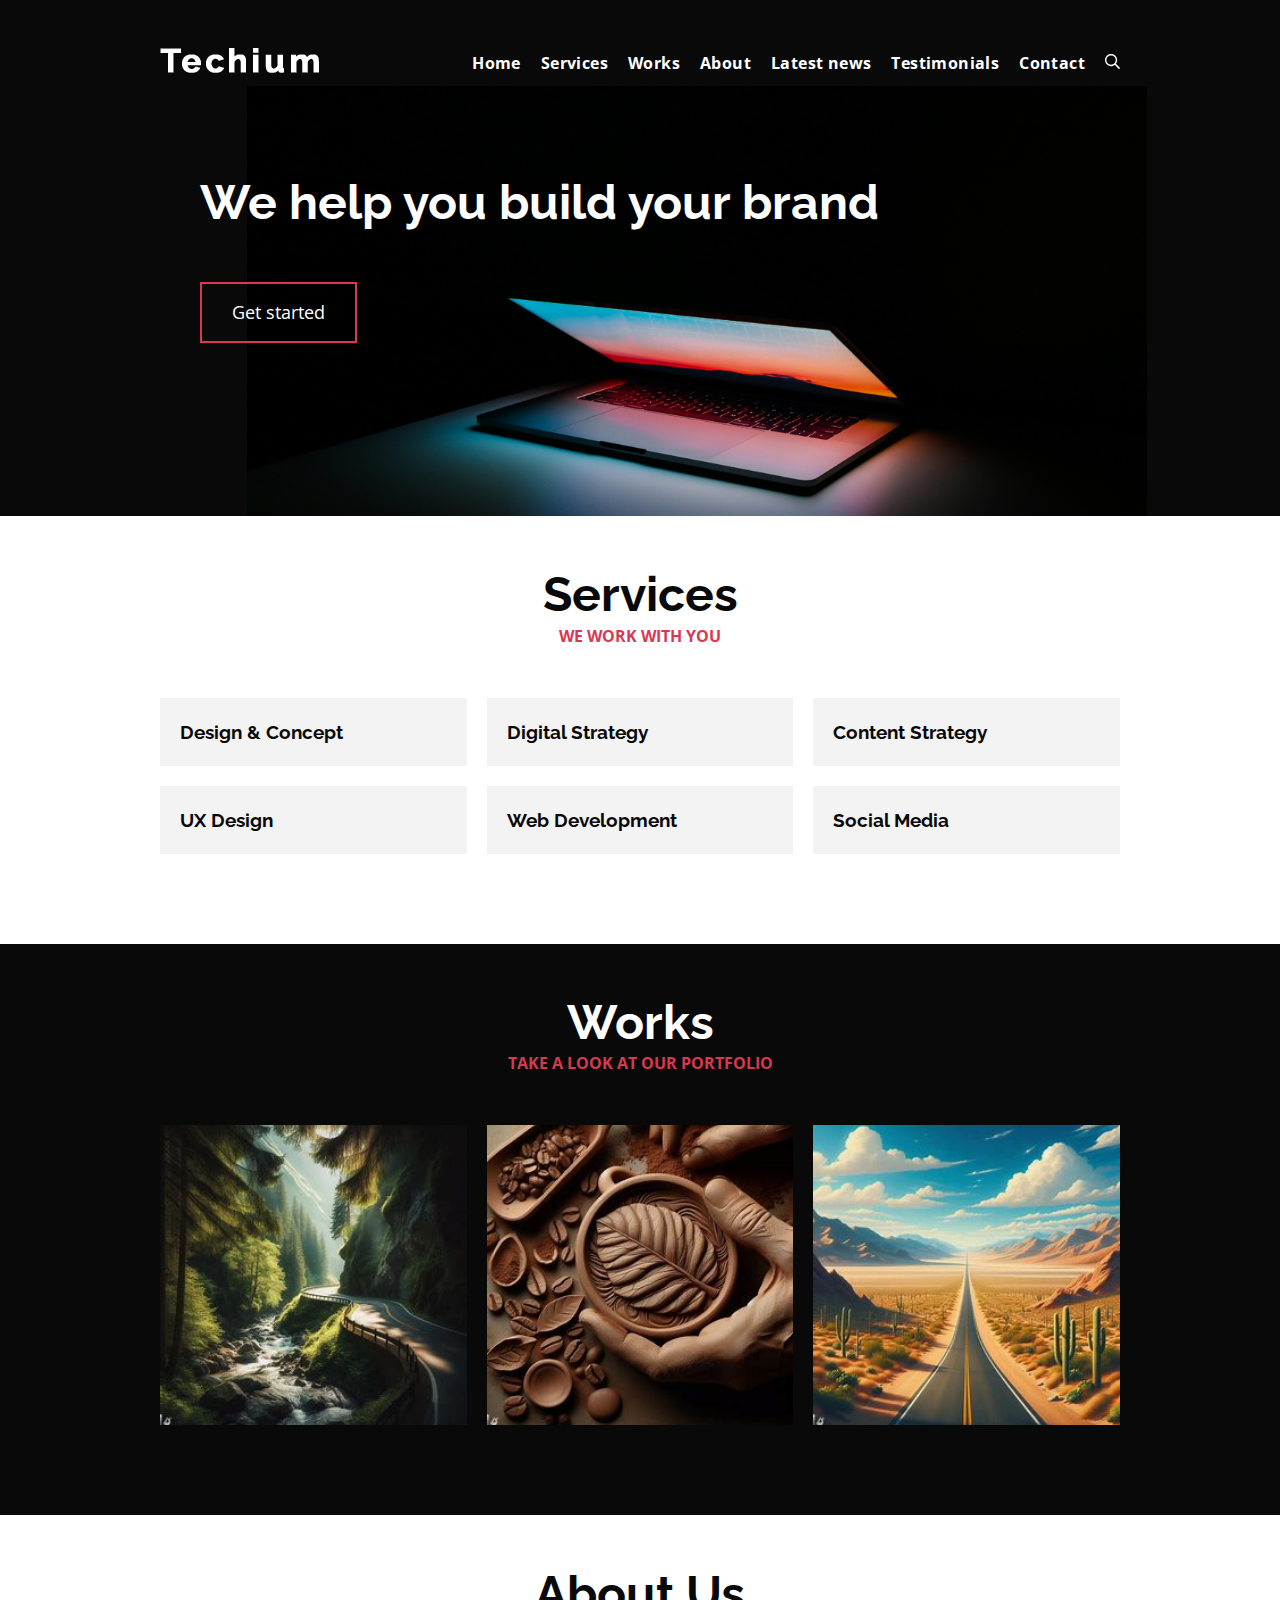
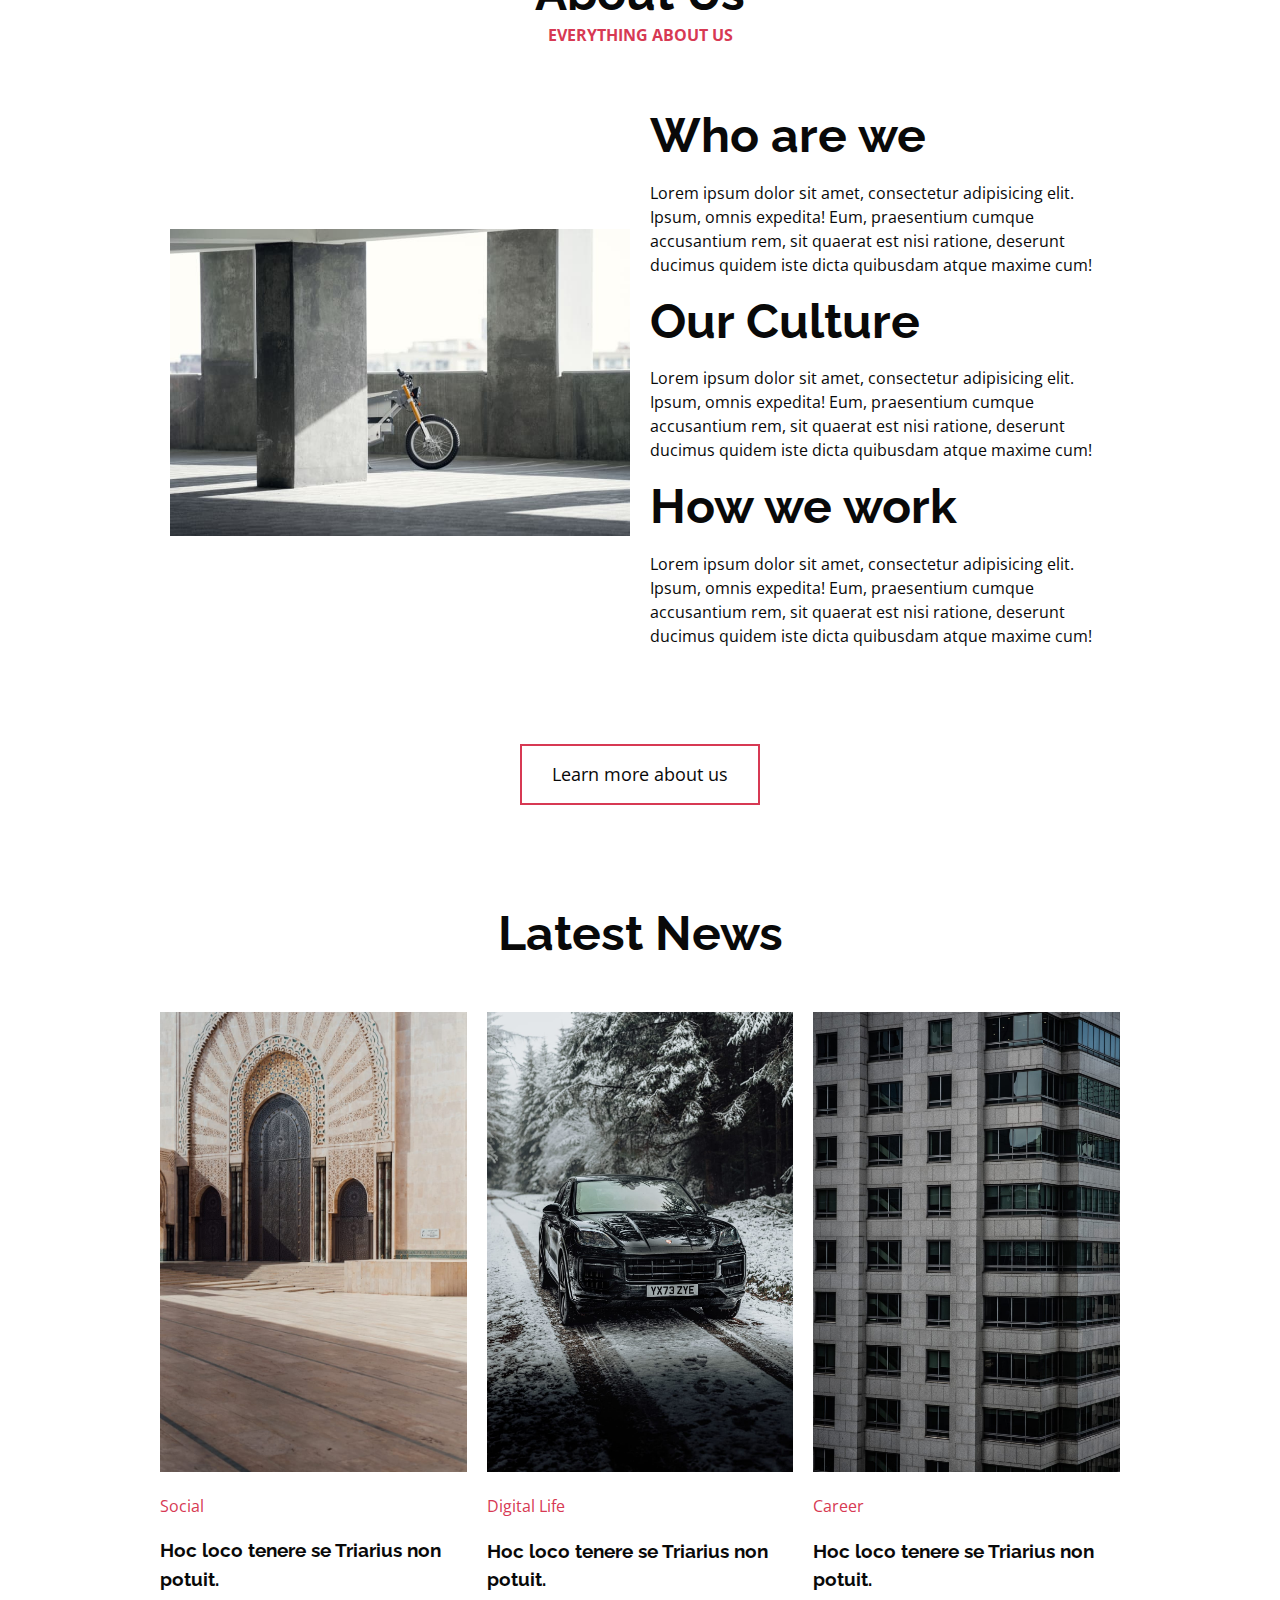
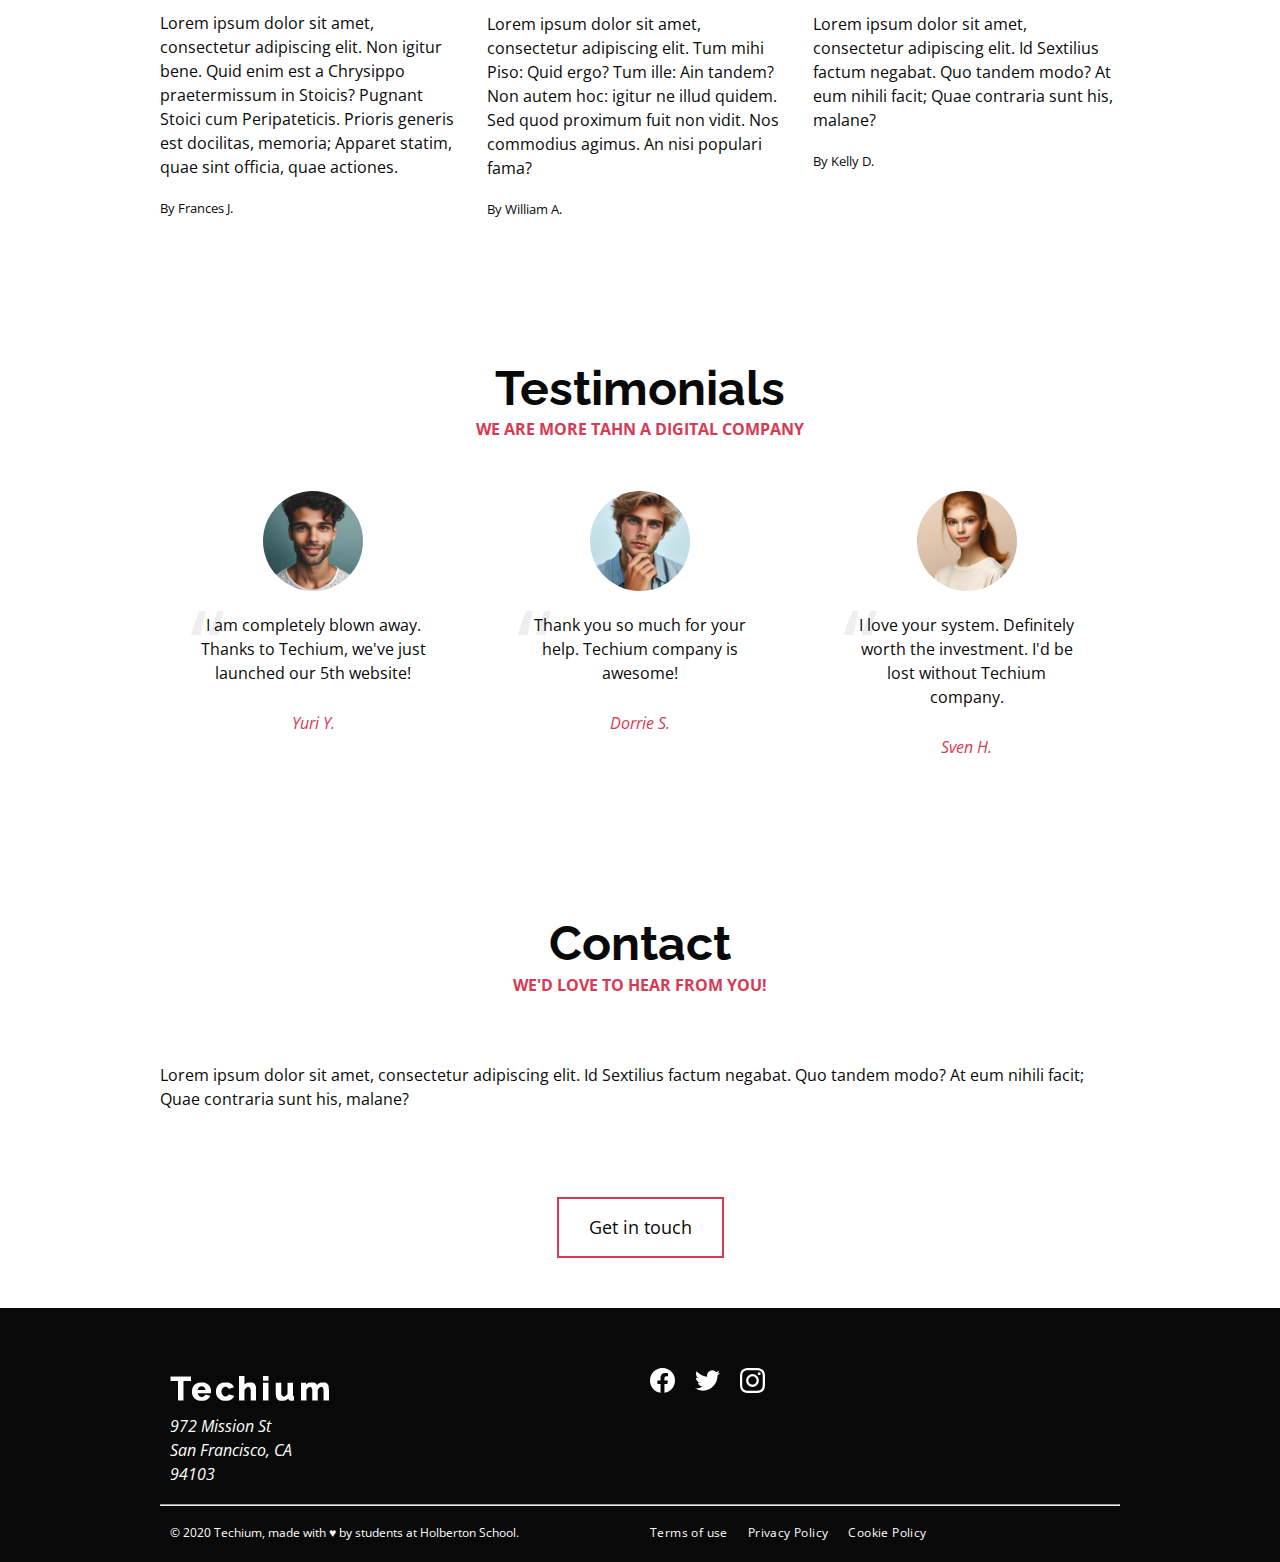
<file: 0x00-html_advanced/indexResponsive.html>
<!DOCTYPE html>
<html lang="en" dir="ltr">
  <head>
    <meta charset="utf-8">
    <meta name="viewport" content="width=devide-width, initial-scale=1.0, viewport-fit=cover">
    <title>Homepage - Techium</title>
    <meta name="description" content="Description of the page less than 150 characters">
    <link rel="icon" type="image/png" href="./images/favicon.jpg">
    <link href="https://fonts.googleapis.com/css?family=Open+Sans:400,700|Raleway:&display=swap" rel="stylesheet">
    <link rel="stylesheet" href="styles/styleResponsive.css">
  </head>
  <body>
    <!-- Header -->
    <header class="header" data-section-theme="dark">
      <div class="container">
        <div class="header-container">
          <div class="header-logo">
            <a href="#">
              <img src="images/logo-white.png" alt="Techium logo" width="160" height="40">
            </a>
          </div>
          <input class="menu-btn" type="checkbox" id="menu-btn">
          <label class="menu-icon" for="menu-btn">
            <span class="navicon"></span>
          </label>
          <nav class="navbar-menu">
            <ul class="nav">
              <li class="nav-item">
                <a href="#" class="nav-link">Home</a>
              </li>
              <li class="nav-item">
                <a href="#" class="nav-link">Services</a>
              </li>
              <li class="nav-item">
                <a href="#" class="nav-link">Works</a>
              </li>
              <li class="nav-item">
                <a href="#" class="nav-link">About</a>
              </li>
              <li class="nav-item">
                <a href="#" class="nav-link">Latest news</a>
              </li>
              <li class="nav-item">
                <a href="#" class="nav-link">Testimonials</a>
              </li>
              <li class="nav-item">
                <a href="#" class="nav-link">Contact</a>
              </li>
              <li class="nav-item">
                <form action="#" method="post" class="form-search">
                  <input type="search" name="q" id="search-input" placeholder="Search..." aria-label="Search through site content">
                  <button class="search-button">
                    <svg viewBox="0 0 512 512" xmins="http://www.w3.org/2000/svg" width="20" height="20" class="search-icon">
                      <title>Search icon</title>
                      <path d="M508.5 468.9L387.1 347.5c-2.3-2.3-5.3-3.5-8.5-3.5h-13.2c31.5-36.5 50.6-84 50.6-136C416 93.1 322.9 0 208 0S0 93.1 0 208s93.1 208 208 208c52 0 99.5-19.1 136-50.6v13.2c0 3.2 1.3 6.2 3.5 8.5l121.4 121.4c4.7 4.7 12.3 4.7 17 0l22.6-22.6c4.7-4.7 4.7-12.3 0-17zM208 368c-88.4 0-160-71.6-160-160S119.6 48 208 48s160 71.6 160 160-71.6 160-160 160z">
                      </path>
                    </svg>
                  </button>
                </form>
              </li>
            </ul>
          </nav>
        </div>
      </div>
    </header>
    <!-- Main -->
    <main>
      <!-- Hero Section -->
      <section class="section-hero hero-homepage" data-section-theme="dark">
        <div class="container">
          <div class="section-body">
            <section class="section-inner">
              <h2 class="section-title">We help you build your brand</h2>
              <a href="#" class="button">Get started</a>
            </section>
          </div>
      </section>
      <!-- Services section -->
      <section id="services" class="section section-services">
        <div class="container">
          <header class="section-header">
            <h2 class="section-title">Services</h2>
            <p class="section-tagline">We work with you</p>
          </header>
          <div class="section-body">
            <ul class="row">
              <li class="col-1-3">
                <div class="card-services">
                  <h3 class="card-title">
                    <a href="#">Design & Concept</a>
                  </h3>
                </div>
              </li>
              <li class="col-1-3">
                <div class="card-services">
                  <h3 class="card-title">
                    <a href="#">Digital Strategy</a>
                  </h3>
                </div>
              </li>
              <li class="col-1-3">
                <div class="card-services">
                  <h3 class="card-title">
                    <a href="#">Content Strategy</a>
                  </h3>
                </div>
              </li>
              <li class="col-1-3">
                <div class="card-services">
                  <h3 class="card-title">
                    <a href="#">UX Design</a>
                  </h3>
                </div>
              </li>
              <li class="col-1-3">
                <div class="card-services">
                  <h3 class="card-title">
                    <a href="#">Web Development</a>
                  </h3>
                </div>
              </li>
              <li class="col-1-3">
                <div class="card-services">
                  <h3 class="card-title">
                    <a href="#">Social Media</a>
                  </h3>
                </div>
              </li>
            </ul>
          </div>
        </div>
      </section>
      <!-- Works section -->
      <section id="works" class="section section-works" data-section-theme="dark">
        <div class="container">
          <header class="section-header">
            <h2 class="section-title">Works</h2>
            <p class="section-tagline">Take a look at our portfolio</p>
          </header>
          <div class="section-body">
            <ul class="row">
              <li class="col-1-3">
                <article class="card-work">
                  <div class="card-outer">
                    <div class="card-image">
                      <img src="images/pic-work-01.jpg" alt="">
                    </div>
                    <div class="card-inner">
                      <h3 class="card-title">
                        <a href="#">Interior Design</a>
                    </div>
                  </div>
                </article>
              </li>
              <li class="col-1-3">
                <article class="card-work">
                  <div class="card-outer">
                    <div class="card-image">
                      <img src="images/pic-work-02.jpg" alt="">
                    </div>
                    <div class="card-inner">
                      <h3 class="card-title">
                        <a href="#">Web Development</a>
                    </div>
                  </div>
                </article>
              </li>
              <li class="col-1-3">
                <article class="card-work">
                  <div class="card-outer">
                    <div class="card-image">
                      <img src="images/pic-work-03.jpg" alt="">
                    </div>
                    <div class="card-inner">
                      <h3 class="card-title">
                        <a href="#">Personal Development</a>
                    </div>
                  </div>
                </article>
              </li>
            </ul>
          </div>
        </div>
      </section>
      <!-- About Us section -->
      <section id="about" class="section section-about-us">
        <div class="container">
          <header class="section-header">
            <h2 class="section-title">About Us</h2>
            <p class="section-tagline">Everything about us</p>
          </header>
          <div class="section-body">
            <div class="row">
              <div class="col-1-2">
                <img
                  sizes="(max-width: 3000px) 40vw, 1200px"
                  srcset="images/pic-about-01/pic-about-01_bfobia_c_scale,w_380.jpg 380w,
                        images/pic-about-01/pic-about-01_bfobia_c_scale,w_859.jpg 859w,
                        images/pic-about-01/pic-about-01_bfobia_c_scale,w_1200.jpg 1200w"
                  src="images/pic-about-01/pic-about-01_bfobia_c_scale,w_1200.jpg" 
                  alt=""
                >
              </div>
              <div class="col-1-2">
                <h3 class="section-title">Who are we</h3>
                <p>
                  Lorem ipsum dolor sit amet, consectetur adipisicing elit. Ipsum, omnis expedita! 
                  Eum, praesentium cumque accusantium rem, sit quaerat est nisi ratione, 
                  deserunt ducimus quidem iste dicta quibusdam atque maxime cum!
                </p>
                <h3 class="section-title">Our Culture</h3>
                <p>
                  Lorem ipsum dolor sit amet, consectetur adipisicing elit. Ipsum, omnis expedita! 
                  Eum, praesentium cumque accusantium rem, sit quaerat est nisi ratione, 
                  deserunt ducimus quidem iste dicta quibusdam atque maxime cum!
                </p>
                <h3 class="section-title">How we work</h3>
                <p>
                  Lorem ipsum dolor sit amet, consectetur adipisicing elit. Ipsum, omnis expedita! 
                  Eum, praesentium cumque accusantium rem, sit quaerat est nisi ratione, 
                  deserunt ducimus quidem iste dicta quibusdam atque maxime cum!
                </p>
              </div>
            </div>
          </div>
          <div class="section-footer">
            <a href="#" class="button">Learn more about us</a>
          </div>
        </div>
      </section>
      <!-- Latest News section -->
      <section id="latest_news" class="section section-latest-news">
        <div class="container">
          <header class="section-header">
            <h2 class="section-title">Latest News</h2>
          </header>
          <div class="section-body">
            <ul class="row">
              <li class="col-1-3">
                <article class="card-blog">
                  <div>
                    <img
                      srcset="images/pic-article-01/pic-article-01_rvlf4e_c_scale,w_380.jpg 380w,
                          images/pic-article-01/pic-article-01_rvlf4e_c_scale,w_880.jpg 880w,
                          images/pic-article-01/pic-article-01_rvlf4e_c_scale,w_1200.jpg 1200w"
                      src="images/pic-article-01/pic-article-01_rvlf4e_c_scale,w_1200.jpg" 
                      alt=""
                      height="305"
                    >
                  </div>
                  <p class="card-category">Career</p>
                  <h3>
                    <a href="#">Hoc loco tenere se Triarius non potuit.</a>
                  </h3>
                  <p>
                    Lorem ipsum dolor sit amet, consectetur adipiscing elit. Id Sextilius factum negabat. 
                    Quo tandem modo? At eum nihili facit; Quae contraria sunt his, malane?
                  </p>
                  <small>By Kelly D.</small>
                </article>
              </li>
              <li class="col-1-3">
                <article class="card-blog">
                  <div>
                    <img
                      srcset="images/pic-article-02/pic-article-02_p1ao3w_c_scale,w_380.jpg 380w,
                          images/pic-article-02/pic-article-02_p1ao3w_c_scale,w_860.jpg 860w,
                          images/pic-article-02/pic-article-02_p1ao3w_c_scale,w_1200.jpg 1200w"
                      src="images/pic-article-02/pic-article-02_p1ao3w_c_scale,w_1200.jpg"
                      alt=""
                      height="305"
                    >
                  </div>
                  <p class="card-category">Digital Life</p>
                  <h3>
                    <a href="#">Hoc loco tenere se Triarius non potuit.</a>
                  </h3>
                  <p>
                    Lorem ipsum dolor sit amet, consectetur adipiscing elit. Tum mihi Piso: Quid ergo? 
                    Tum ille: Ain tandem? Non autem hoc: igitur ne illud quidem. 
                    Sed quod proximum fuit non vidit. Nos commodius agimus. An nisi populari fama?
                  </p>
                  <small>By William A.</small>
                </article>
              </li>
              <li class="col-1-3">
                <article class="card-blog">
                  <div>
                    <img 
                      srcset="images/pic-article-03/pic-article-03_yfw70p_c_scale,w_380.jpg 380w,
                          images/pic-article-03/pic-article-03_yfw70p_c_scale,w_380.jpg 918w,
                          images/pic-article-03/pic-article-03_yfw70p_c_scale,w_865.jpg 1200w"
                      src="images/pic-article-03/pic-article-03_yfw70p_c_scale,w_1200.jpg"
                      alt=""
                    >
                  </div>
                  <p class="card-category">Social</p>
                  <h3>
                    <a href="#">Hoc loco tenere se Triarius non potuit.</a>
                  </h3>
                  <p>
                    Lorem ipsum dolor sit amet, consectetur adipiscing elit. Non igitur bene. 
                    Quid enim est a Chrysippo praetermissum in Stoicis? Pugnant Stoici cum Peripateticis. 
                    Prioris generis est docilitas, memoria; Apparet statim, quae sint officia, quae actiones.
                  </p>
                  <small>By Frances J.</small>
                </article>
              </li>
            </ul>
          </div>
        </div>
      </section>
      <!-- Testimonials section -->
      <section id="testimonial" class="section section-testimonial">
        <div class="container">
          <header class="section-header">
            <h2 class="section-title">Testimonials</h2>
            <p class="section-tagline">We are more tahn a digital company</p>
          </header>
          <div class="section-body">
            <ul class="row">
              <li class="col-1-3">
                <article class="card-testimonial">
                  <img src="images/pic-person-01.jpg" alt="Yuri Y.avatar" width="100" height="100" class="card-avatar">
                  <blockquote class="card-quote">
                    <p>I am completely blown away. Thanks to Techium, we've just launched our 5th website!</p>
                    <cite>Yuri Y.</cite>
                  </blockquote>
                </article>
              </li>
              <li class="col-1-3">
                <article class="card-testimonial">
                  <img src="images/pic-person-02.jpg" alt="Dorrie S.avatar" width="100" height="100" class="card-avatar">
                  <blockquote class="card-quote">
                    <p>Thank you so much for your help. Techium company is awesome!</p>
                    <cite>Dorrie S.</cite>
                  </blockquote>
                </article>
              </li>
              <li class="col-1-3">
                <article class="card-testimonial">
                  <img src="images/pic-person-03.jpg" alt="Sven H.avatar" width="100" height="100" class="card-avatar">
                  <blockquote class="card-quote">
                    <p>I love your system. Definitely worth the investment. I'd be lost without Techium company.</p>
                    <cite>Sven H.</cite>
                  </blockquote>
                </article>
              </li>
            </ul>
          </div>
        </div>
      </section>
      <!-- Contact section -->
      <section id="contact" class="section section-contact">
        <div class="container">
          <header class="section-header">
            <h2 class="section-title">Contact</h2>
            <p class="section-tagline">We'd love to hear from you!</p>
          </header>
          <div class="section-body">
            <p>
              Lorem ipsum dolor sit amet, consectetur adipiscing elit. 
              Id Sextilius factum negabat. Quo tandem modo? At eum nihili facit; 
              Quae contraria sunt his, malane?
            </p>
          </div>
          <div class="section-footer">
            <a href="#" class="button">Get in touch</a>
          </div>
        </div>
      </section>
    </main>
    <!-- Footer -->
    <footer class="footer" data-section-theme="dark">
      <div class="container">
        <div class="row">
          <div class="col-1-2">
            <img src="images/logo-white.png" alt="Techium logo" width="160" height="40">
            <address class="footer-address">
              972 Mission St<br>
              San Francisco, CA<br>
              94103
            </address>
          </div>
          <div class="col-1-2">
            <ul class="social nav">
              <li class="social-item nav-item">
                <a href="https://www.facebook.com/HolbertonSchool/" class="social-link">
                  <svg viewBox="0 0 24 24" xmins="http://www.w3.org/2000/svg" width="25" height="25">
                    <title>Facebook icon</title>
                    <path d="M23.998 12c0-6.628-5.372-12-11.999-12C5.372 0 0 5.372 0 12c0 5.988 4.388 10.952 10.124 11.852v-8.384H7.078v-3.469h3.046V9.356c0-3.008 1.792-4.669 4.532-4.669 1.313 0 2.686.234 2.686.234v2.953H15.83c-1.49 0-1.955.925-1.955 1.874V12h3.328l-.532 3.469h-2.796v8.384c5.736-.9 10.124-5.864 10.124-11.853z">
                    </path>
                  </svg>
                </a>
              </li>
              <li class="social-item nav-item">
                <a href="https://www.twitter.com/holbertonschool/" class="social-link">
                  <svg viewBox="0 0 24 24" xmins="http://www.w3.org/2000/svg" width="25" height="25">
                    <title>Twitter icon</title>
                    <path d="M23.954 4.569a10 10 0 0 1-2.825.775 4.958 4.958 0 0 0 2.163-2.723c-.951.555-2.005.959-3.127 1.184a4.92 4.92 0 0 0-8.384 4.482C7.691 8.094 4.066 6.13 1.64 3.161a4.822 4.822 0 0 0-.666 2.475c0 1.71.87 3.213 2.188 4.096a4.904 4.904 0 0 1-2.228-.616v.061a4.923 4.923 0 0 0 3.946 4.827 4.996 4.996 0 0 1-2.212.085 4.937 4.937 0 0 0 4.604 3.417 9.868 9.868 0 0 1-6.102 2.105c-.39 0-.779-.023-1.17-.067a13.995 13.995 0 0 0 7.557 2.209c9.054 0 13.999-7.496 13.999-13.986 0-.209 0-.42-.015-.63a9.936 9.936 0 0 0 2.46-2.548l-.047-.02z">
                    </path>
                  </svg>
                </a>
              </li>
              <li class="social-item nav-item">
                <a href="https://www.instagram.com/holbertonschool/" class="social-link">
                  <svg viewBox="0 0 24 24" xmins="http://www.w3.org/2000/svg" width="25" height="25">
                    <title>Instagram icon</title>
                    <path d="M12 0C8.74 0 8.333.015 7.053.072 5.775.132 4.905.333 4.14.63c-.789.306-1.459.717-2.126 1.384S.935 3.35.63 4.14C.333 4.905.131 5.775.072 7.053.012 8.333 0 8.74 0 12s.015 3.667.072 4.947c.06 1.277.261 2.148.558 2.913a5.885 5.885 0 0 0 1.384 2.126A5.868 5.868 0 0 0 4.14 23.37c.766.296 1.636.499 2.913.558C8.333 23.988 8.74 24 12 24s3.667-.015 4.947-.072c1.277-.06 2.148-.262 2.913-.558a5.898 5.898 0 0 0 2.126-1.384 5.86 5.86 0 0 0 1.384-2.126c.296-.765.499-1.636.558-2.913.06-1.28.072-1.687.072-4.947s-.015-3.667-.072-4.947c-.06-1.277-.262-2.149-.558-2.913a5.89 5.89 0 0 0-1.384-2.126A5.847 5.847 0 0 0 19.86.63c-.765-.297-1.636-.499-2.913-.558C15.667.012 15.26 0 12 0zm0 2.16c3.203 0 3.585.016 4.85.071 1.17.055 1.805.249 2.227.415.562.217.96.477 1.382.896.419.42.679.819.896 1.381.164.422.36 1.057.413 2.227.057 1.266.07 1.646.07 4.85s-.015 3.585-.074 4.85c-.061 1.17-.256 1.805-.421 2.227a3.81 3.81 0 0 1-.899 1.382 3.744 3.744 0 0 1-1.38.896c-.42.164-1.065.36-2.235.413-1.274.057-1.649.07-4.859.07-3.211 0-3.586-.015-4.859-.074-1.171-.061-1.816-.256-2.236-.421a3.716 3.716 0 0 1-1.379-.899 3.644 3.644 0 0 1-.9-1.38c-.165-.42-.359-1.065-.42-2.235-.045-1.26-.061-1.649-.061-4.844 0-3.196.016-3.586.061-4.861.061-1.17.255-1.814.42-2.234.21-.57.479-.96.9-1.381.419-.419.81-.689 1.379-.898.42-.166 1.051-.361 2.221-.421 1.275-.045 1.65-.06 4.859-.06l.045.03zm0 3.678a6.162 6.162 0 1 0 0 12.324 6.162 6.162 0 1 0 0-12.324zM12 16c-2.21 0-4-1.79-4-4s1.79-4 4-4 4 1.79 4 4-1.79 4-4 4zm7.846-10.405a1.441 1.441 0 0 1-2.88 0 1.44 1.44 0 0 1 2.88 0z">
                    </path>
                  </svg>
                </a>
              </li>
            </ul>
          </div>
        </div>
        <hr>
        <div class="row">
          <div class="col-1-2">
            <p class="footer-copyright">© 2020 Techium, made with ♥ by students at Holberton School.</p>
          </div>
          <div class="col-1-2">
            <ul class="footer-nav nav">
              <li class="footer-nav-item nav-item">
                <a href="#" class="footer-nav-link">Terms of use</a>
              </li>
              <li class="footer-nav-item nav-item">
                <a href="#" class="footer-nav-link">Privacy Policy</a>
              </li>
              <li class="footer-nav-item nav-item">
                <a href="#" class="footer-nav-link">Cookie Policy</a>
              </li>
            </ul>
          </div>
        </div>
      </div>
    </footer>
  </body>
</html>
</file>
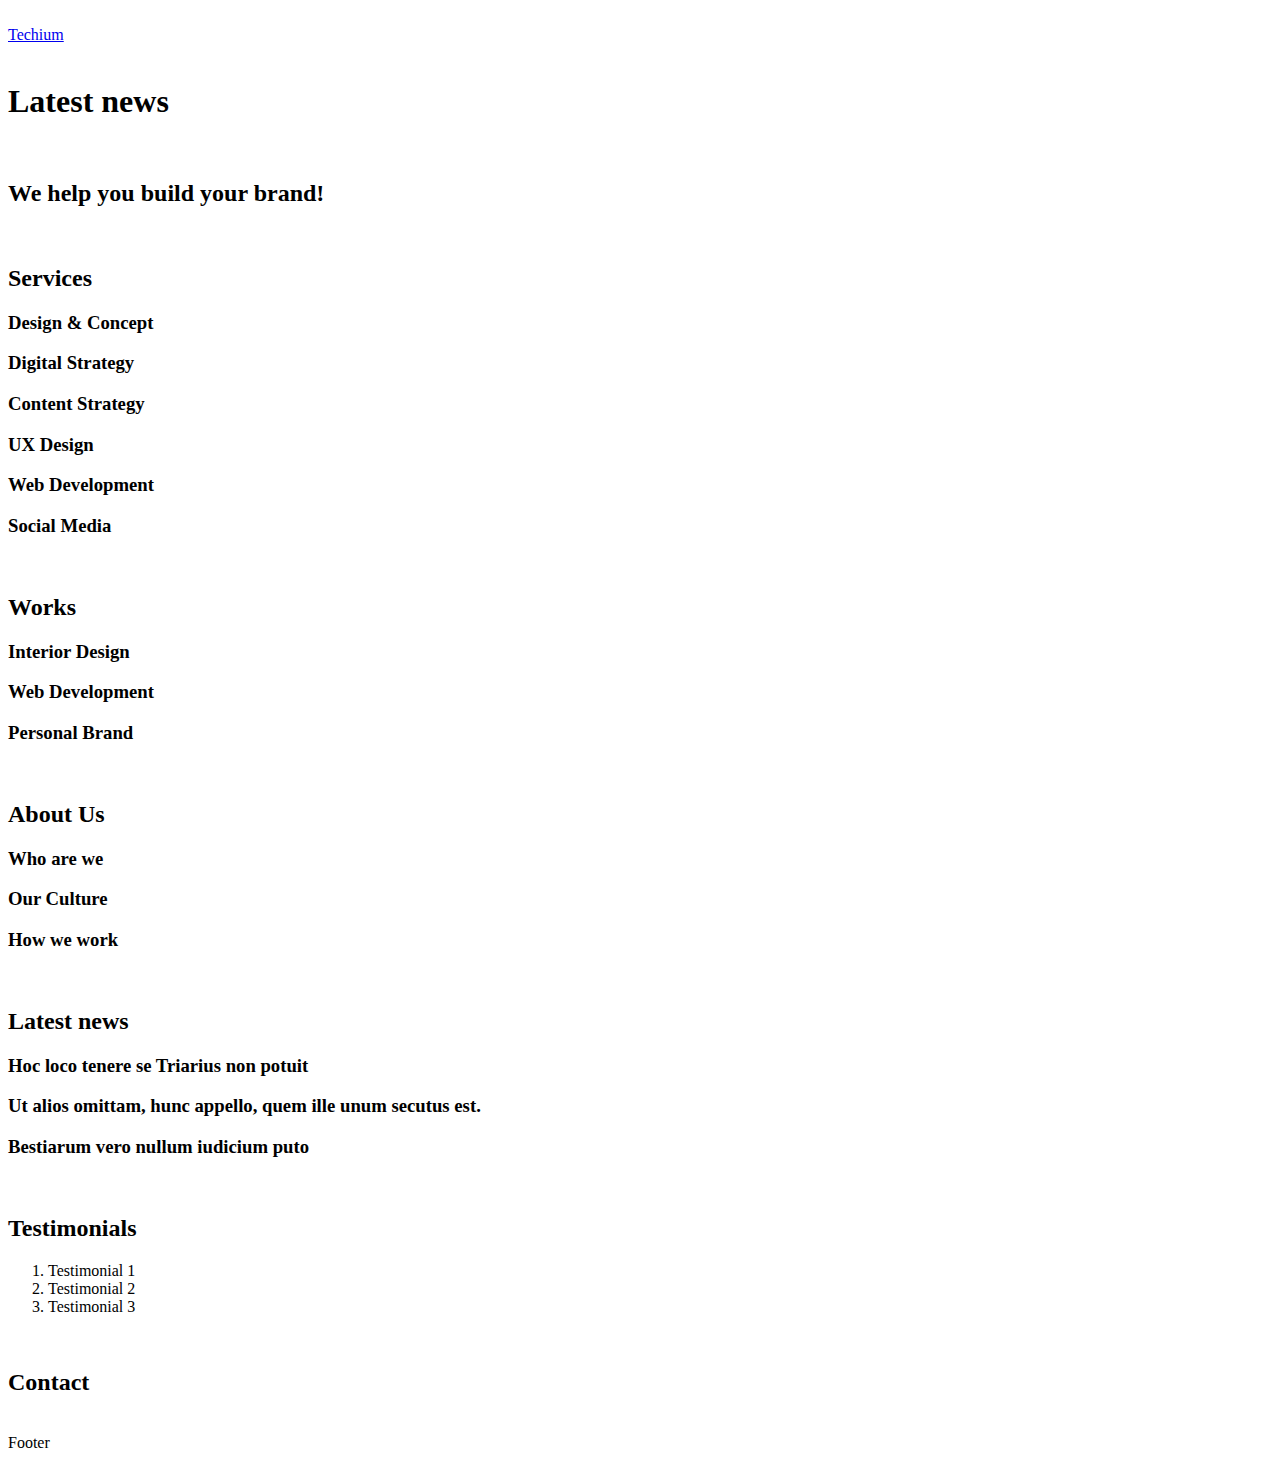
<file: 0x00-html_advanced/latest_news.html>
<!--Doctype HTML5 -->
<!DOCTYPE html>
<html lang="en">
  <head>
    <meta charset="UTF-8">
    <meta name="description" content="Techium is a digital agency">
    <meta name="viewport" content="width=devide-width, initial-scale=1.0, viewport-fit=cover">
    <title>Home - Techium</title>
    <link rel="icon" type="image/x-icon" href="./favicon.ico">
    <link rel="icon" type="image/png" href="./favicon.png">
  </head>
  <body>
    <br>
    <!-- Header to help with scanning your code -->
    <header>
      <div>
        <a href="/">
          <span>Techium</span>
        </a>
        <nav>
        </nav>
      </div>
    </header>
    <br>
    <!-- Main to help with scanning your code -->
    <main>
      <h1>Latest news</h1>
      <br>
      <!-- Hero section -->
      <section>
        <div>
          <h2>We help you build your brand!</h2>
        </div>
      </section>
      <br>
      <!-- Services section -->
      <section>
        <div>
          <header>
            <h2></h2>
            <p></p>
          </header>
          <div>
            <h2>Services</h2>
            <h3>Design & Concept</h3>
            <h3>Digital Strategy</h3>
            <h3>Content Strategy</h3>
            <h3>UX Design</h3>
            <h3>Web Development</h3>
            <h3>Social Media</h3>
          </div>
        </div>
      </section>
      <br>
      <!-- Works section -->
      <section>
        <div>
          <header>
            <h2></h2>
            <p></p>
          </header>
          <div>
            <h2>Works</h2>
            <article>
              <h3>Interior Design</h3>
            </article>
            <article>
              <h3>Web Development</h3>
            </article>
            <article>
              <h3>Personal Brand</h3>
            </article>
          </div>
        </div>
      </section>
      <br>
      <!-- About Us section -->
      <section>
        <div>
          <header>
            <h2></h2>
            <p></p>
          </header>
          <div>
            <h2>About Us</h2>
            <h3>Who are we</h3>
            <h3>Our Culture</h3>
            <h3>How we work</h3>
          </div>
        </div>
      </section>
      <br>
      <!-- Latest news section -->
      <section>
        <div>
          <header>
            <h2></h2>
            <p></p>
          </header>
          <div>
            <h2>Latest news</h2>
            <article>
              <h3>Hoc loco tenere se Triarius non potuit</h3>
            </article>
            <article>
              <h3>Ut alios omittam, hunc appello, quem ille unum secutus est.</h3>
            </article>
            <article>
              <h3>Bestiarum vero nullum iudicium puto</h3>
            </article>
          </div>
        </div>
      </section>
      <br>
      <!-- Testimonials section -->
      <section>
        <div>
          <header>
            <h2></h2>
            <p></p>
          </header>
          <div>
            <h2>Testimonials</h2>
            <article>
              <ol>
                <li>Testimonial 1</li>
                <li>Testimonial 2</li>
                <li>Testimonial 3</li>
              </ol>
            </article>
          </div>
        </div>
      </section>
      <br>
      <!-- Contact section -->
      <section>
        <div>
          <header>
            <h2></h2>
            <p></p>
          </header>
          <div>
            <h2>Contact</h2>
          </div>
        </div>
      </section>
    </main>
    <br>
    <!-- Footer to help with scanning your code -->
    <footer>
      <div>Footer</div>
    </footer>
  </body>
</html>
</file>
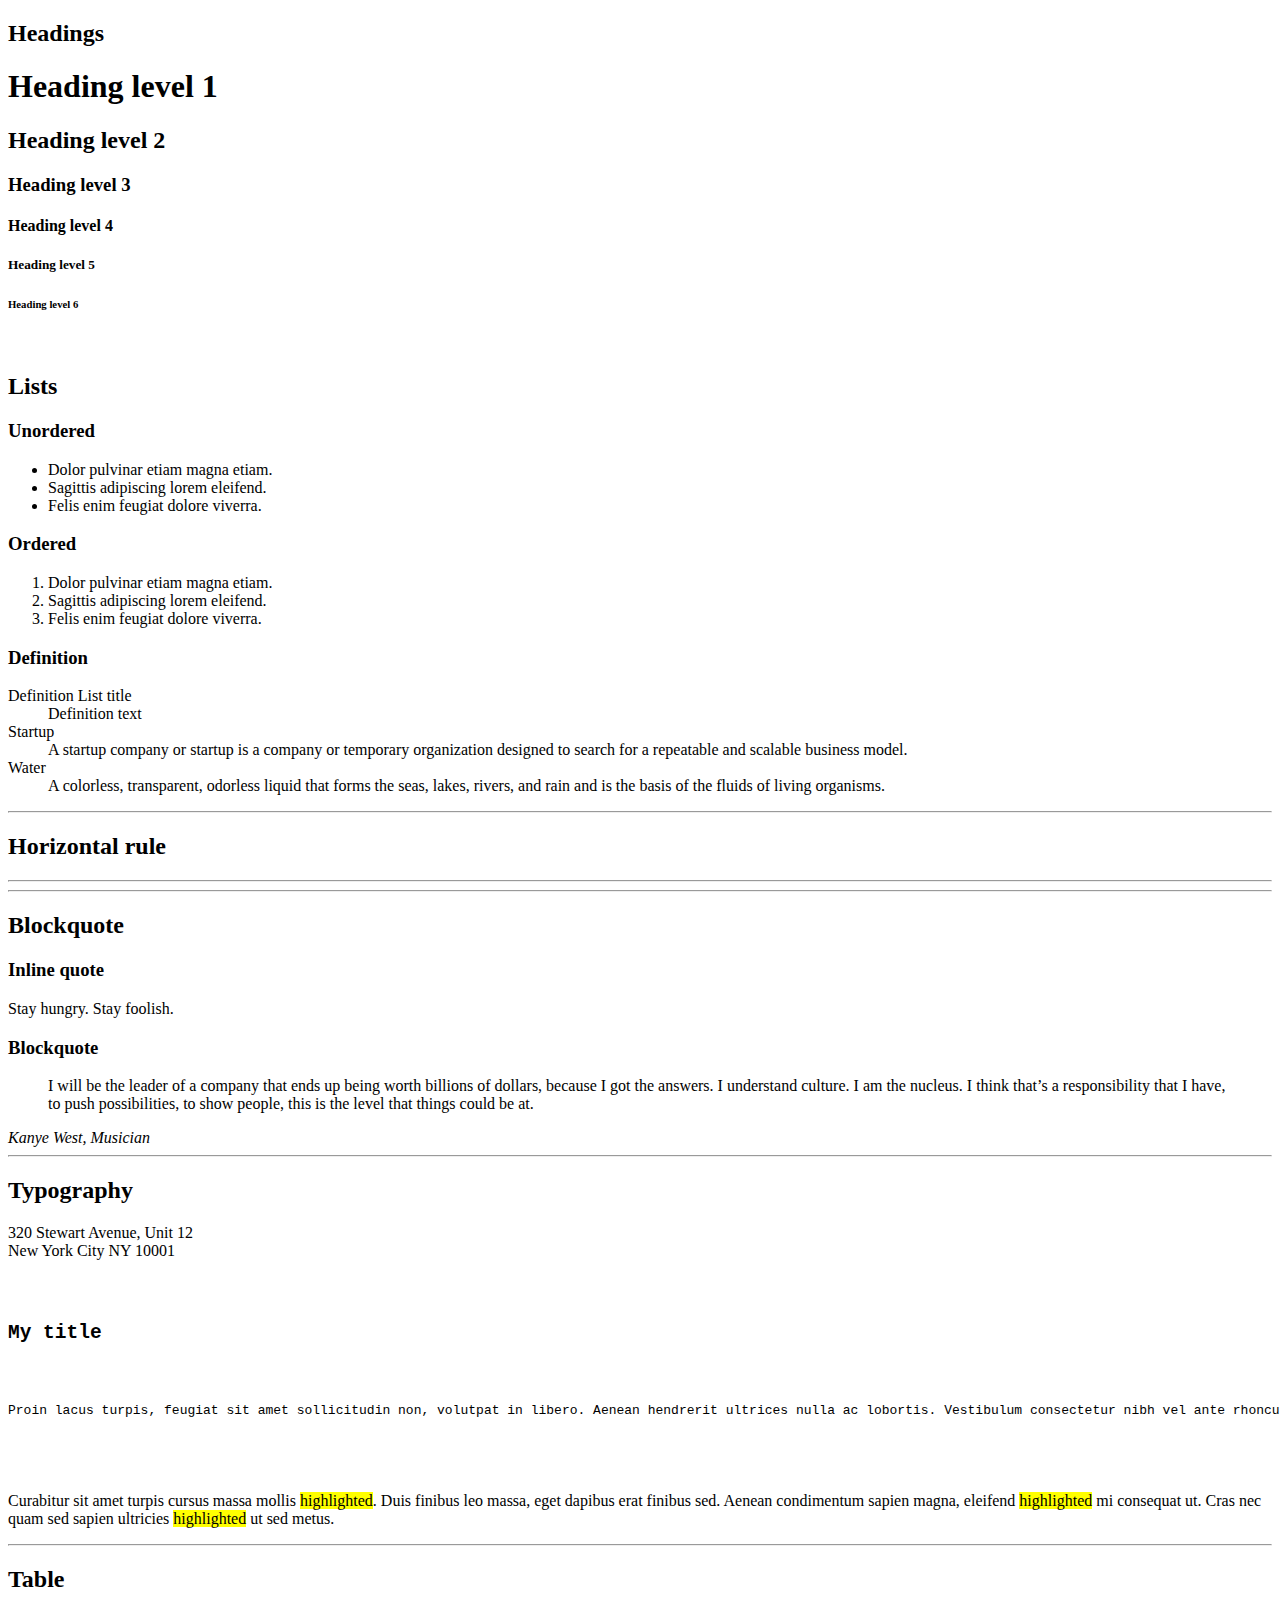
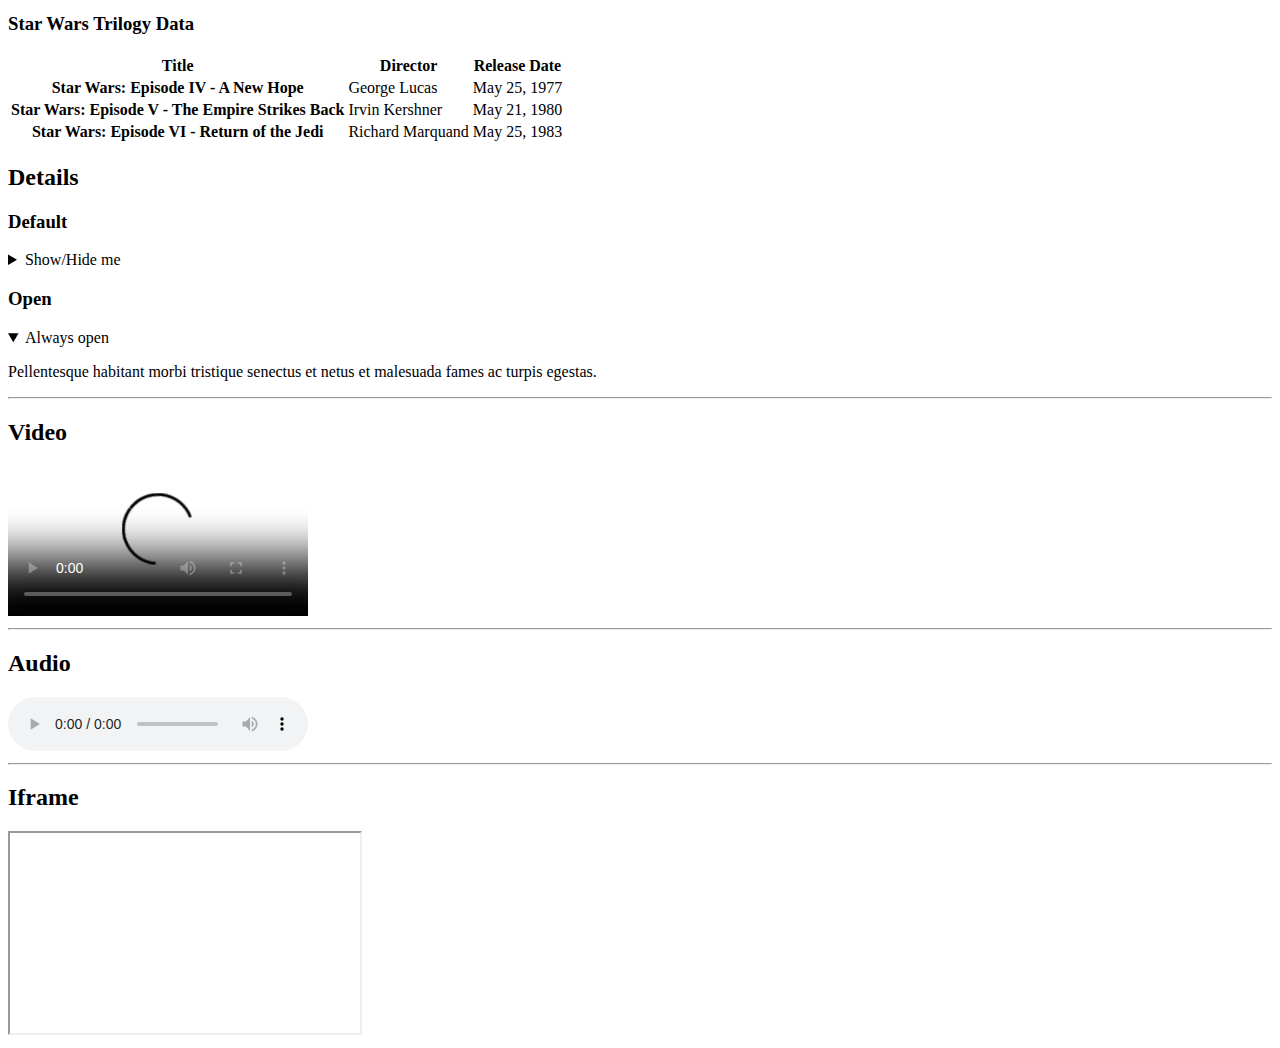
<file: 0x00-html_advanced/styleguide.html>
<!--Doctype HTML5 -->
<!DOCTYPE html>
<html lang="en">
  <head>
    <meta charset="UTF-8">
    <meta name="description" content="Techium is a digital agency">
    <meta name="viewport" content="width=devide-width, initial-scale=1.0, viewport-fit=cover">
    <title>Styleguide - Techium</title>
    <link rel="icon" type="image/x-icon" href="./favicon.ico">
    <link rel="icon" type="image/png" href="./favicon.png">
  </head>
  <body>
    <header>
    </header>
    <main>
      <section>
        <header>
          <h2>Headings</h2>
        </header>
        <h1>Heading level 1</h1>
        <h2>Heading level 2</h2>
        <h3>Heading level 3</h3>
        <h4>Heading level 4</h4>
        <h5>Heading level 5</h5>
        <h6>Heading level 6</h6>
      </section>
      <br>
      <!-- Lists -->
      <section>
        <header>
          <h2>Lists</h2>
          <div>
            <h3>Unordered</h3>
            <ul>
              <li>Dolor pulvinar etiam magna etiam.</li>
              <li>Sagittis adipiscing lorem eleifend.</li>
              <li>Felis enim feugiat dolore viverra.</li>
            </ul>
            <h3>Ordered</h3>
            <ol>
              <li>Dolor pulvinar etiam magna etiam.</li>
              <li>Sagittis adipiscing lorem eleifend.</li>
              <li>Felis enim feugiat dolore viverra.</li>
            </ol>
            <h3>Definition</h3>
            <dl>
              <dt>Definition List title</dt>
              <dd>Definition text</dd>
              <dt>Startup</dt>
              <dd>A startup company or startup is a company or temporary organization designed to search for a repeatable and scalable business model.</dd>
              <dt>Water</dt>
              <dd>A colorless, transparent, odorless liquid that forms the seas, lakes, rivers, and rain and is the basis of the fluids of living organisms.</dd>
            </dl>
          </div>
        </header>
      </section>
      <hr>
      <!-- Horizontal rule -->
      <section>
        <header>
          <h2>Horizontal rule</h2>
        </header>
        <div>
          <hr>
        </div>
      </section>
      <hr>
      <!-- Blockquote -->
      <section>
        <header>
          <h2>Blockquote</h2>
        </header>
        <div>
          <h3>Inline quote</h3>
          <inlinequote>
            Stay hungry. Stay foolish.
          </inlinequote>
        </div>
        <div>
          <h3>Blockquote</h3>
          <blockquote>
            I will be the leader of a company that ends up being worth billions of dollars, because I got the answers. I understand culture. I am the nucleus. I think that’s a responsibility that I have, to push possibilities, to show people, this is the level that things could be at.
          </blockquote>
          <cite>Kanye West, Musician</cite>
        </div>
      </section>
      <hr>
      <!-- Typography -->
      <section>
        <header>
          <h2>Typography</h2>
        </header>
        <div>
          <p>320 Stewart Avenue, Unit 12 <br>New York City NY 10001</p>
        </div>
        <div>
          <pre>
            <code>
              <h2>My title</h2>
              <p>Proin lacus turpis, feugiat sit amet sollicitudin non, volutpat in libero. Aenean hendrerit ultrices nulla ac lobortis. Vestibulum consectetur nibh vel ante rhoncus faucibus.</p>
            </code>
          </pre>
        </div>
        <div>
          <p>
            Curabitur sit amet turpis cursus massa mollis <mark>highlighted</mark>. Duis finibus leo massa, eget dapibus erat finibus sed. Aenean condimentum sapien magna, eleifend <mark>highlighted</mark> mi consequat ut. Cras nec quam sed sapien ultricies <mark>highlighted</mark> ut sed metus.
          </p>
        </div>
      </section>
      <hr>
      <!-- Table -->
      <section>
        <header>
          <h2>Table</h2>
          <table>
            <h3>Star Wars Trilogy Data</h3>
            <thead>
              <tr>
                <th scope="col">Title</th>
                <th scope="col">Director</th>
                <th scope="col">Release Date</th>
              </tr>
            </thead>
            <tbody>
              <tr>
                <th scope="row">Star Wars: Episode IV - A New Hope</th>
                <td>George Lucas</td>
                <td>May 25, 1977</td>
              </tr>
              <tr>
                <th scope="row">Star Wars: Episode V - The Empire Strikes Back</th>
                <td>Irvin Kershner</td>
                <td>May 21, 1980</td>
              </tr>
              <tr>
                <th scope="row">Star Wars: Episode VI - Return of the Jedi</th>
                <td>Richard Marquand</td>
                <td>May 25, 1983</td>
              </tr>
            </tbody>
          </table>
        </header>
      </section>
      <section>
        <header>
          <h2>Details</h2>
        </header>
        <div>
          <h3>Default</h3>
          <details>
            <summary>Show/Hide me</summary>
            <p>
              Pellentesque habitant morbi tristique senectus et netus et malesuada fames ac turpis egestas.
            </p>
          </details>
        </div>
        <div>
          <h3>Open</h3>
          <details open>
            <summary>Always open</summary>
            <p>
              Pellentesque habitant morbi tristique senectus et netus et malesuada fames ac turpis egestas.
            </p>
          </details>
        </div>
      </section>
      <hr>
      <!-- Video -->
      <section>
        <header>
          <h2>Video</h2>
        </header>
        <video controls loop poster="https://intranet-projects-files.s3.amazonaws.com/webstack/thumbnail.jpg">
          <source src="https://intranet-projects-files.s3.amazonaws.com/webstack/BigBuckBunny.mp4" type="video/mp4">
          Sorry, your browser doesn't support HTML5 video.
        </video>
      </section>
      <hr>
      <!-- Audio -->
      <section>
        <header>
          <h2>Audio</h2>
        </header>
        <audio controls>
          <source src="https://intranet-projects-files.s3.amazonaws.com/webstack/TroubleChapter8_64kb.mp3">
          Sorry, your browser doesn't support audio element
        </audio>
      </section>
      <hr>
      <!-- Iframe -->
      <section>
        <header>
          <h2>Iframe</h2>
        </header>
        <div>
          <iframe title="Holberton" width="350" height="200px" src="https://www.youtube.com/embed/41N6bKO-NVI">
            Holberton Sally
          </iframe>
        </div>
      </section>
    </main>
    <footer></footer>
  </body>
</html>
</file>
<file: 0x00-html_advanced/styles/style.css>
/* Targeting the root element */
:root {
    --color-primary: #D73953;
    --color-black: #090909;
    --color-white: #ffffff;
    --color-light-grey: #f3f3f3;
    --color-dark-grey: #353535;
    --color-red: #cd3e65;
    --color-green: #08805b;

    --text-color: var(--color-black);
    --valid-color: var(--color-green);
    --error-color: var(--color-red);

    --font-family-base: "Open Sans", "Helvetica Neue", Helvetica, Arial, sans-serif;
    --font-family-title: "Raleway", "Helvetica Neue", Helvetica, Arial, sans-serif;

    --font-size-small: 1.2rem;
    --font-size-medium: 1.6rem;
    --font-size-large: 1.8rem;
    --font-size-xlarge: 2.3rem;
    --font-size-xxlarge: 4.8rem;

    --font-weight-regular: 400;
    --font-weight-bold: 700;

    --line-height-small: 1.2;
    --line-height-base: 1.5;
    --line-height-large: 1.8;

    /* SECTION */
    --section-padding: 5rem 0;
    --section-header-padding: 0 0 3rem;
    --section-header-align: center;

    --section-title-font-size: var(--font-size-xxlarge);
    --section-title-font-weight: var(--font-weight-bold);
    --section-title-line-height: var(--line-height-small);
    --section-title-margin: 0;
    --section-title-color: var(--color-black);

    --section-tagline-transform: uppercase;
    --section-tagline-color: var(--color-primary);
    --section-tagline-font-family: var(--font-family-heading);
    --section-tagline-font-weight: var(--font-weight-bold);
    --section-tagline-margin: 0;
    
    --section-body-padding: 0 0 3rem;

    --section-footer-padding: 3rem 0 0;
    --section-footer-align: center;

    /* HEADER */
    --header-padding: 4rem 0 0;
    --header-logo-position: relative;
    --header-logo-link-display: inline-block;
    --header-logo-link-position: absolute;
    --header-logo-link-top: 1rem;
    --header-logo-link-left: 0;

    /* FOOTER */
    --footer-padding: 5rem 0 1rem;

    /* NAVBAR */
    --nav-item-font-family: var(--font-family-title);
    --nav-item-font-weight: var(--font-weight-bold);
    --nav-item-font-size: var(--font-size-medium);
    --nav-item-letter-spacing: 0.04rem;
    --nav-item-display: inline-block;
    --nav-item-margin: 0 0 2rem;
    --nav-item-link-hover: var(--color-white);

    /* BUTTON */
    --button-display: inline-block;
    --button-padding: 1.5rem 3rem;
    --button-border: var(--color-primary) solid 0.2rem;
    --button-color: var(--color-black);
    --button-text-decoration: none;
    --button-font-size: var(--font-size-large);
    --button-hover-color: var(--color-white);
    --button-hover-text-decoration: none;
    --button-hover-background: var(--color-primary);

    /* TRANSITION */
    --transition-duration: .3s;
    --transition-cubic-bezier: cubic-bezier(0.17, 0.67, 0, 1.01);
}

/* Targeting the universal selector */
*, *:before, *:after {
    box-sizing: border-box;
}

/* Targeting the html element */
html {
    scroll-behavior: smooth;
    font-size: 62.5%;
}

/* Add a dark theme to sections */
[data-section-theme="dark"] {
    --text-color: var(--color-white);
    --section-title-color: var(--color-white);
    background-color: var(--color-black);
    --button-color: var(--color-white);
}

/* Targeting the body element */
body {
    color: var(--text-color);
    font-family: var(--font-family-base);
    font-size: var(--font-size-medium);
    font-weight: var(--font-weight-regular);
    line-height: var(--line-height-base);
}

/* Targeting all 6 levels of section headings positioned before links declaration */
h1, h2, h3, h4, h5, h6 {
    font-family: var(--font-family-title);
    font-weight: var(--font-weight-bold);
}

/* Targeting the anchor element */
a {
    color: var(--text-color);
    text-decoration: none;
}
a:visited {
    font-style: italic;
}
a:hover {
    text-decoration: underline;
}
a:active {
    color: var(--color-light-grey);
}

/* Buttons */
.button {
    display: var(--button-display);
    padding: var(--button-padding);
    border: var(--button-border);
    color: var(--button-color);
    text-decoration: var(--button-text-decoration);
    font-size: var(--button-font-size);
    cursor: pointer;
}
.button:hover {
    color: var(--button-hover-color);
    text-decoration: var(--button-hover-text-decoration);
    background-color: var(--button-hover-background);
    transition-duration: var(--transition-duration);
    transition-property: color, background-color;
}
.button-primary {
    color: var(--color-primary);
    background: var(--color-white);
}

/* Helpers */
.visually-hidden:not(:focus):not(:active) {
    position: absolute !important;
    height: 1px;
    width: 1px;
    overflow: hidden;
    clip: rect(1px, 1px, 1px, 1px);
    white-space: nowrap;
}


.card-category {
    color: var(--color-primary);
}


.section {
    padding: var(--section-padding);
}
.section-header {
    text-align: var(--section-header-align);
    padding: var(--section-header-padding);
}

.section-body {
    padding: var(--section-body-padding);
}

.section-footer {
    padding: var(--section-footer-padding);
    text-align: var(--section-footer-align);
}
.section-footer a {
    color: var(--text-color);
    text-decoration: none;
    border: var(--button-border);
    padding: var(--button-padding);
}
.section-footer a:hover {
    color: var(--color-white);
    background-color: var(--color-primary);
    text-decoration: none;
}
.section-title {
    font-family: var(--font-family-title);
    font-size: var(--font-size-xxlarge);
    font-weight: var(--font-weight-bold);
    margin: var(--section-title-margin);
    color: var(--section-title-color)
}

.section-tagline {
    color: var(--color-primary);
    font-family: var(--font-family-title);
    transform: var(--section-tagline-transform);
    font-weight: var(--font-weight-bold);
    margin: var(--section-tagline-margin);
}

.header {
    padding: var(--header-padding);
}
.header-logo {
    position: var(--header-logo-position);
}
.header-logo:link {
    display: var(--header-logo-link-display);
    position: var(--header-logo-link-position);
    top: var(--header-logo-link-top);
    left: var(--header-logo-link-left);
}

.container {
    width: 960px;
    margin-left: auto;
    margin-right: auto;
 }

/* Grid Styling */
.row {
    margin: 0;
    padding: 0;
    list-style-type: none;
}

/* Clear the context of the grid */
.row::after {
    content: "";
    display: table;
    clear: both;
}

/* Simplify the col- selector, it selects all classes that start with col- */
[class*="col-"] {
    float: left;
    padding: 0.5rem;
}

.col-1-3 {
    /* 33.33% of the parent */
    width: 33.33%;
}
.col-1-2 {
    width: 50%;
}
.col-1-2 small {
    color: var(--text-color);
}

/* Customizing the navbar */
.navbar-menu {
    float: right;
}
.nav {
    margin: auto;
    padding: 0;
    list-style-type: none;
    text-align: center;
}
.nav .nav-item {
    font-family: var(--nav-item-font-family);
    font-weight: var(--nav-item-font-weight);
    font-size: var(--nav-item-font-size);
    letter-spacing: var(--nav-item-letter-spacing);
    display: var(--nav-item-display);
    margin: var(--nav-item-margin);
}
.nav .nav-link {
    display: block;
    padding: 0.5rem 1rem 0.5rem;
}
.nav .nav-link:hover {
    color: var(--nav-item-link-hover);
}
.nav > .nav-link::before {
    content: "";
    position: absolute;
    top: 0;
    left: 0;
    color: var(--color-white);
    width: 0;
    height: 0.2rem;
    transition: var(--transition-duration) var(--transition-cubic-bezier);
}
.nav .nav-item:hover .nav-link::before {
    background-color: var(--color-primary);
    width: 100%;
}

/* Styling the hero Section */
.section-hero {
    background-size: 90rem auto;
}
.section-hero .section-title {
    margin: 0 0 5rem;
}
.section-hero .section-inner {
    padding: 10rem 40rem 2rem 0;
}

/* Adding background to services*/
.card-services {
    margin: 0;
}
.card-services a {
    display: block;
    padding: 2rem;
    background-color: var(--color-light-grey);
    color: var(--text-color);
}
.card-services a:hover {
    color: var(--color-white);
    background-color: var(--color-primary);
    text-decoration: none;
}

/* Adding border radius to images */
.card-testimonial {
    text-align: center;
}
.card-testimonial .card-avatar {
    border-radius: 50%;
    width: 10rem;
    height: 10rem;
}
.card-testimonial .card-quote {
    position: relative;
}
.card-testimonial .card-quote::before {
    content: 201C;
    position: absolute;
    top: -4.5rem;
    left: -1rem;
    color: #efeded;
    font-size: 10rem;
    z-index: -1;
}
.card-testimonial > .card-quote > cite {
    display: block;
    padding-top: 1rem;
    color: var(--text-color);
}

/* Work section */
.card-work .card-outer {
    position: relative;
    overflow: hidden;
}
.card-work:hover .card-outer {
    transform: scale(0.95);
}
.card-work .card-image {
    height: 30rem;
    width: 100%;
    object-fit: cover;
    vertical-align: bottom;
}
.card-work:hover .card-image {
    transform: scale(1.2);
    transition: var(--transition-duration) var(--transition-cubic-bezier);
}
.card-work .card-inner {
    position: relative;
    top: -0.1rem;
    left: -0.1rem;
    right: -0.1rem;
    bottom: -0.1rem;
    z-index: 1;
    transition: var(--transition-duration) var(--transition-cubic-bezier);
}
.card-work:hover .card-inner {
    background-color: rgba(0, 0, 0, 0.7);
}

.card-work .card-title {
    text-align: center;
    margin: 0;
    opacity: 0;
    height: 100%;
    position: relative;
}
.card-work .card-title a {
    display: block;
    text-decoration: none;
}
.card-work:hover .card-title {
    opacity: 1;
}
.card-work .card-title a::after {
    position: absolute;
    top: 0;
    left: 0;
    right: 0;
    bottom: 0;
    content: "";
}

/* Latest News */
.card-blog h3 a {
    text-decoration: none;
    color: var(--text-color);
}
.card-blog h3 a:hover {
    color: var(--color-primary);
}

/* Customizing the footer */
.footer {
    padding: var(--footer-padding);
}

.footer-copyright {
    margin: 0;
    font-size: var(--font-size-small);
    color: var(--text-color);
}
.footer ul {
    text-align: right;
}

/* Fix issues for dark theme */
.footer-address {
    color: var(--text-color);
}
.social-link {
    display: block;
}
.social-link svg {
    fill: var(--text-color);
    margin: 0 1rem;
}
.footer-nav-link {
    color: var(--text-color);
    margin: 0 1rem;
}
</file>
<file: 0x00-html_advanced/styles/styleResponsive.css>
/* SUMMARY
1. GLOBAL
2. LAYOUT
3. SECTION
4. CARD
*/


/*** 1. GLOBAL ***/

/* Reset / Normalize
  ============================= */

/*! normalize.css v8.0.1 | MIT License | github.com/necolas/normalize.css */html{line-height:1.15;-webkit-text-size-adjust:100%}body{margin:0}main{display:block}h1{font-size:2em;margin:.67em 0}hr{box-sizing:content-box;height:0;overflow:visible}pre{font-family:monospace,monospace;font-size:1em}a{background-color:transparent}abbr[title]{border-bottom:none;text-decoration:underline;text-decoration:underline dotted}b,strong{font-weight:bolder}code,kbd,samp{font-family:monospace,monospace;font-size:1em}small{font-size:80%}sub,sup{font-size:75%;line-height:0;position:relative;vertical-align:baseline}sub{bottom:-.25em}sup{top:-.5em}img{border-style:none}button,input,optgroup,select,textarea{font-family:inherit;font-size:100%;line-height:1.15;margin:0}button,input{overflow:visible}button,select{text-transform:none}[type=button],[type=reset],[type=submit],button{-webkit-appearance:button}[type=button]::-moz-focus-inner,[type=reset]::-moz-focus-inner,[type=submit]::-moz-focus-inner,button::-moz-focus-inner{border-style:none;padding:0}[type=button]:-moz-focusring,[type=reset]:-moz-focusring,[type=submit]:-moz-focusring,button:-moz-focusring{outline:1px dotted ButtonText}fieldset{padding:.35em .75em .625em}legend{box-sizing:border-box;color:inherit;display:table;max-width:100%;padding:0;white-space:normal}progress{vertical-align:baseline}textarea{overflow:auto}[type=checkbox],[type=radio]{box-sizing:border-box;padding:0}[type=number]::-webkit-inner-spin-button,[type=number]::-webkit-outer-spin-button{height:auto}[type=search]{-webkit-appearance:textfield;outline-offset:-2px}[type=search]::-webkit-search-decoration{-webkit-appearance:none}::-webkit-file-upload-button{-webkit-appearance:button;font:inherit}details{display:block}summary{display:list-item}template{display:none}[hidden]{display:none}

/* Variables
  ============================= */

  :root {
    --color-primary: #D73953;
    --color-black:  #090909;
    --color-white: #ffffff;
    --color-grey: #a0a0a0;
    --color-light-grey: #f3f3f3;
    --color-dark-grey: #353535;
    --color-red: #cd3e65;
    --color-green: #08805b;
  
    --text-color: var(--color-black);
    --valid-color: var(--color-green);
    --error-color: var(--color-red);
  
    --font-family-base: 'Open Sans', 'Helvetica Neue', Helvetica, Arial, sans-serif;
    --font-family-title: 'Raleway', 'Helvetica Neue', Helvetica, Arial, sans-serif;
  
    --font-size-small: 1.2rem;
    --font-size-medium: 1.6rem;
    --font-size-large: 1.8rem;
    --font-size-x-large: 2.3rem;
    --font-size-xx-large: 4.8rem;
  
    --font-weight-regular: 400;
    --font-weight-bold: 700;
  
    --line-height-small: 1.2;
    --line-height-base: 1.5;
    --line-height-big: 1.8;
  
    /** SECTION **/
    --section-padding: 5rem 0;
    --section-header-padding: 0 0 3rem;
    --section-header-align: center;
    --section-title-font-size: var(--font-size-xx-large);
    --section-title-font-weight: var(--font-weight-bold);
    --section-title-line-height: var(--line-height-small);
    --section-title-margin: 0;
    --section-title-color: var(--color-black);
    --section-tagline-transform: uppercase;
    --section-tagline-color: var(--color-primary);
    --section-tagline-font-family: var(--font-family-headings);
    --section-tagline-font-weight: var(--font-weight-bold);
    --section-tagline-margin: 0;
    --section-body-padding: 2rem 0 4rem;
    --section-footer-padding: 3rem 0 0;
    --section-footer-align: center;
  
    /** HEADER **/
    --header-padding: 4rem 0 0;
  
    /** FOOTER **/
    --footer-padding: 5rem 0 1rem;
  
    /** NAVBAR **/
    --nav-item-font-family: var(--font-family-headings);
    --nav-item-font-weight: var(--font-weight-bold);
    --nav-item-font-size: var(--font-size-medium);
    --nav-item-letter-spacing: .04rem;
    --nav-item-display: inline-block;
    --nav-item-margin: 0 0 0 2rem;
    --nav-item-link-hover: var(--color-white);
  
    /** BUTTON **/
    --button-display: inline-block;
    --button-padding: 1.5rem 3rem;
    --button-border: var(--color-primary) solid 0.2rem;
    --button-color: var(--color-black);
    --button-text-decoration: none;
    --button-font-size: var(--font-size-large);
    --button-hover-color: var(--color-white);
    --button-hover-text-decoration: none;
    --button-hover-background: var(--color-primary);
  
    /** MOTION **/
    --transition-duration: .3s;
    --transition-cubic-bezier: cubic-bezier(0.17, 0.67, 0, 1.01);
  }
  
  /* Base
      ============================= */
  
  *, *:before, *:after {
    box-sizing: border-box;
  }
  
  html {
  scroll-behavior: smooth;
  font-size: 62.5%;
  }
  
  body {
    color: var(--text-color);
    font-family: var(--font-family-base);
    font-size: var(--font-size-medium);
    font-weight: var(--font-weight-regular);
    line-height: var(--line-height-base);
  }
  
  h1, h2, h3, h4, h5, h6 {
    font-family: var(--font-family-title);
    font-weight: var(--font-weight-bold);
  }
  
  a {
    color: var(--text-color);
    text-decoration: none;
  }
  
  a:visited {
    font-style: italic;
  }
  
  a:hover {
    text-decoration: underline;
  }
  
  a:active {
    background-color: var(--color-light-grey);
  }
  
  .button {
    display: var(--button-display);
    padding: var(--button-padding);
    border: var(--button-border);
    font-size: var(--button-font-size);
    color: var(--button-color);
    text-decoration: var(--button-text-decoration);
    cursor: pointer;
  }
  
  .button:hover {
    color: var(--button-hover-color);
    text-decoration: var(--button-hover-text-decoration);
    background: var(--button-hover-background);
    transition-duration: var(--transition-duration);
    transition-property: color, background-color;
  }
  
  .button-primary {
    color: var(--color-white);
    background: var(--color-primary);
  }
  
  .button-primary:hover {
    color: var(--color-primary);
    background: var(--color-white);
  }
  @media (max-width: 480px) {
    html {
      font-size: 57%;
    }
  }
  @media (min-width: 481px) and (max-width: 767px) {
    html {
      font-size: 60%;
    }
  }
  
  /* Helpers
      ============================= */
  
  .visually-hidden:not(:focus):not(:active) {
    position: absolute !important;
    height: 1px;
    width: 1px;
    overflow: hidden;
    clip: rect(1px, 1px, 1px, 1px);
    white-space: nowrap;
  }
  main img {
    max-width: 100%;
    height: auto;
  }
  
  /*** 2. LAYOUT ***/
  
  /* Layout
      ============================= */
  
  .container {
    max-width: 960px;
    margin-left: auto;
    margin-right: auto;
  }
  
  /* Grid
      ============================= */
  
  ul.row {
    margin: -1rem;
    padding: 0;
    list-style: none;
  }
  
  .row {
    display: flex;
  }
  
  [class*='col-'] {
    margin: 1rem;
  }
  
  .col-1-3 {
    width: calc((100% / 3) - 2rem);
  }
  
  .col-1-2 {
    width: calc((100% / 2) - 2rem);
  }
  @media (max-width: 768px) {
    :root {
      --section-padding: 5rem 1.5rem;
      --section-body-padding: 2rem 0 0;
    }
    ul.row, .row {
      flex-direction: column;
      margin: 0;
    }
    [class*='col-'] {
      margin: 0 0 3rem 0;
    }
    .col-1-3, .col-1-2 {
      width: 100%;
    }
  }
  
  /* Navbar
      ============================= */
  
  .nav {
    margin: 0;
    padding: 0;
    list-style: none;
    text-align: center;
    display: flex;
  }
  
  .nav .nav-item {
    font-family: var(--nav-item-font-family);
    font-weight: var(--nav-item-font-weight);
    font-size: var(--nav-item-font-size);
    letter-spacing: var(--nav-item-letter-spacing);
  }
  
  .nav .nav-item + .nav-item {
    margin: var(--nav-item-margin);
  }
  
  .nav .nav-link {
    display: block;
    padding: 0.5rem 0;
    position: relative;
  }
  
  .nav .nav-link:hover {
    color: var(--nav-item-link-hover);
    text-decoration: none;
  }
  
  .nav .nav-link::before {
    content: '';
    position: absolute;
    bottom: 0;
    left: 0;
    background-color: var(--color-white);
    width: 0;
    height: 0.2rem;
    transition: var(--transition-duration) var(--transition-cubic-bezier);
  }
  
  .nav .nav-item:hover .nav-link::before {
    background-color: var(--color-primary);
    width: 100%;
  }
  @media (max-width: 767px) {
    :root {
      --nav-item-margin: 0
    }
    .navbar-menu {
      display: none;
      flex: 1;
    }
    .header .nav {
      flex-direction: column;
      overflow: hidden;
      max-height: 0;
      transition: max-height 0.2s ease-out;
    }
    .header .menu-icon {
      cursor: pointer;
      padding: 2.5rem;
      position: relative;
      user-select: none;
    }
    .header .menu-icon .navicon {
      background: var(--color-white);
      display: block;
      height: 0.2rem;
      position: relative;
      transition: background 0.2s ease-out;
      width: 2rem;
    }
    .header .menu-icon .navicon:before,
    .header .menu-icon .navicon:after {
      background: var(--color-white);
      content: "";
      display: block;
      height: 100%;
      position: absolute;
      transition: all 0.2s ease-out;
      width: 100%;
    }
    .header .menu-icon .navicon:before {
      top: 0.7rem;
    }
    .header .menu-icon .navicon:after {
      top: -0.7rem;
    }
  }
  /* menu btn */
  .header .menu-btn {
    display: none;
  }
  /* .header .menu-icon {
    display: none;
  } */
  .header .menu-btn:checked ~ .navbar-menu {
    display: block;
  }
  .header .menu-btn:checked ~ .navbar-menu .nav {
    max-height: 100%;
    overflow: inherit;
  }
  .header .menu-btn:checked ~ .menu-icon .navicon {
    background: transparent;
  }
  .header .menu-btn:checked ~ .menu-icon .navicon:before {
    transform: rotate(-45deg);
  }
  .header .menu-btn:checked ~ .menu-icon .navicon:after {
    transform: rotate(45deg);
  }
  .header .menu-btn:checked ~ .menu-icon .navicon:before,
  .header .menu-btn:checked ~ .menu-icon .navicon:after {
    top: 0;
  }
  @media (max-width: 767px) {
    :root {
      --header-padding: 2rem 0 0;
    }
    .header {
      background: var(--color-black);
    }
    .header-container {
      flex-wrap: wrap;
      padding: 0 1.5rem;
    }
    .header .menu-icon {
      display: block;
    }
  }
  @media (max-width: 480px) {
    .header-logo {
      flex-basis: 70%;
    }
  }
  @media (min-width: 481px) and (max-width: 767px) {
    .header-logo {
      flex-basis: 79%;
    }
  }


  /* Header
      ============================= */
  
  .header {
    padding: var(--header-padding);
    position: relative;
    z-index: 3;
    background: transparent;
  }
  
  .header-container {
    display: flex;
    justify-content: space-between;
    align-items: center;
  }

  /* Footer
      ============================= */
  
  .footer {
    --nav-item-font-weight: normal;
    --nav-item-font-size: var(--font-size-small);
    padding: var(--footer-padding);
  }
  
  .footer-copyright {
    margin: 0;
    font-size: var(--font-size-small);
    color: var(--text-color);
  }
  
  .footer ul {
    text-align: right;
  }
  
  .footer-address {
    color: var(--text-color);
  }
  
  .social-link {
    display: block;
  }
  
  .social-link > svg {
    fill: var(--text-color);
  }
  @media (max-width: 767px) {
    :root {
      --footer-padding: 5rem 2rem 1rem;
    }
    .footer .social.nav,
    .footer .footer-nav {
      text-align: center;
    }
    .footer .social.nav li + li,
    .footer .footer-nav li + li {
      padding-left: 2rem;
    }
  }
  
  /*** 3. SECTION ***/
  
  /* Section (all styles)
      ============================= */
  
  .section {
    padding: var(--section-padding);
  }
  
  .section-header {
    text-align: var(--section-header-align);
    padding: var(--section-header-padding);
  }
  
  .section-title {
    font-size: var(--section-title-font-size);
    font-weight: var(--section-title-font-weight);
    line-height: var(--section-title-line-height);
    margin: var(--section-title-margin);
    color: var(--section-title-color);
  }
  
  .section-tagline {
    color: var(--section-tagline-color);
    font-family: var(--section-tagline-font-family);
    text-transform: var(--section-tagline-transform);
    font-weight: var(--section-tagline-font-weight);
    margin: var(--section-tagline-margin);
  }
  
  .section-body {
    padding: var(--section-body-padding);
  }
  
  .section-footer {
    padding: var(--section-footer-padding);
    text-align: var(--section-footer-align);
  }
  
  /* Section theming
      ============================= */
  
  [data-section-theme="dark"] {
    --button-color: var(--color-white);
    --text-color: var(--color-white);
    --section-title-color: var(--color-white);
    background: var(--color-black);
  }
  
  /* Section HERO
      ============================= */
  
  .section-hero {
    position: relative;
    margin-top: -8.5rem;
  }
  
  .hero-homepage {
    background-image: url(../images/banner-home.jpg);
    background-position: 65% 8rem;
    background-repeat: no-repeat;
    background-size: 90rem auto;
  }
  
  .section-hero .section-body {
    padding: 10rem 4rem;
  }
  
  .section-hero .section-category {
    color: var(--color-white);
    text-transform: uppercase;
  }
  
  .section-hero .section-title {
    margin-bottom: 5rem;
  }
  
  .section-hero .section-inner {
    display: flex;
    flex-direction: column;
    align-items: flex-start;
    justify-content: center;
    min-height: 35vh;
  }
  .article-page .section-hero {
    margin-top: -8.5rem;
    padding-top: 5rem;
  }
  @media (max-width: 767px) {
    .section-hero {
      margin: -0.1rem 0;
    }
    .hero-homepage {
      background-position: 85% 0;
    }
    .section-hero .section-body {
      padding: 2rem;
    }
  }
  /* Section Latest news
      ============================= */
  
  .section-latest-news .row {
    flex-direction: row-reverse;
  }
  @media (max-width: 768px) {
    .section-latest-news .row {
      flex-direction: column;
    }
  }
  
  /* Section SERVICES
      ============================= */
  
  .section-services .row {
    flex-wrap: wrap;
  }
  
  /* Section ABOUT US
      ============================= */
  
  .section-about-us [class*='col-'] {
    align-self: center;
  }
  
  /*** 4. CARD ***/
  
  /* Card (all styles)
      ============================= */
  
  .card-category {
    color: var(--color-primary);
  }
  
  /* Card WORK
      ============================= */
  
  .card-work .card-outer {
    position: relative;
    overflow: hidden;
  }
  
  .card-work:hover .card-outer {
    transform: scale(0.95);
  }
  
  .card-work .card-image img {
    height: 30rem;
    width: 100%;
    object-fit: cover;
    vertical-align: bottom;
  }
  
  .card-work:hover .card-image {
    transform: scale(1.2);
    transition: var(--transition-duration) var(--transition-cubic-bezier);
  }
  
  .card-work .card-inner {
    position: absolute;
    top: -0.1rem;
    left: -0.1rem;
    right: -0.1rem;
    bottom: -0.1rem;
    z-index: 1;
    transition: var(--transition-duration) var(--transition-cubic-bezier);
  }
  
  .card-work:hover .card-inner {
    background-color: rgba(0, 0, 0, 0.7);
  }
  
  .card-work .card-title {
    text-align: center;
    margin: 0;
    opacity: 0;
    height: 100%;
    position: relative;
  }
  
  .card-work .card-title a {
    display: block;
    text-decoration: none;
    padding-top: 45%;
  }
  
  .card-work .card-title a::after {
    position: absolute;
    top: 0;
    left: 0;
    right: 0;
    bottom: 0;
    content: '';
  }
  
  .card-work:hover .card-title {
    opacity: 1;
  }
  @media (max-width: 767px) {
    .card-work .card-inner {
      --text-color: var(--color-white);
      position: relative;
    }
    .card-work .card-title {
      opacity: 1;
    }
    .card-work .card-title a {
        padding: 2rem 1rem 0 1rem;
    }
  }
  
  /* Card SERVICES
      ============================= */
  
  .card-services .card-title {
    margin: 0;
  }
  
  .card-services a {
    display: block;
    padding: 2rem;
    background-color: var(--color-light-grey);
  }
  
  .card-services a:hover {
    color: var(--color-white);
    background: var(--color-primary);
    text-decoration: none;
    transition-duration: 0.3s;
    transition-property: color, background-color;
  }
  
  /* Card TESTIMONIAL
      ============================= */
  
  .card-testimonial {
    text-align: center;
  }
  
  .card-testimonial .card-avatar {
    border-radius: 50%;
    width: 10rem;
    height: 10rem;
  }
  
  .card-testimonial .card-quote cite {
    display: block;
    padding-top: 1rem;
    color: var(--color-primary);
  }
  
  .card-testimonial .card-quote {
    position: relative;
  }
  
  .card-testimonial .card-quote::before {
    content: '\201C';
    position: absolute;
    top: -4.5rem;
    left: -1rem;
    color: #efeded;
    font-size: 10rem;
    z-index: -1;
  }
  
  /*** ARTICLE PAGE ***/
  
  /* Section HERO (article)
      ============================= */
  
  .hero-article {
    background-size: 150rem 100rem;
    background-position: 50% 0;
  }
  
  .hero-article::before {
    content: '';
    background: rgba(0, 0, 0, 0.8);
    position: absolute;
    top: 0;
    right: 0;
    left: 0;
    bottom: 0;
    z-index: 0;
  }
  
  .hero-article .section-inner {
    text-align: center;
    align-items: center;
    min-height: 40vh;
  }
  
  .hero-article .section-body {
    position: relative;
    padding: 7rem 0 0;
    z-index: 2;
  }
  
  .main-article {
    padding: 5rem 0;
  }
  
  /* Post
      ============================= */
  
  .post {
    display: flex;
    align-items: baseline;
  }
  
  .post-content {
    width: 100%;
    padding-left: 7rem;
  }
  
  .post-aside {
    order: -1;
    min-width: 20%;
  }
  
  .post img {
    width: 100%;
    height: auto;
  }
  
  .post-content p:first-child {
    font-size: var(--font-size-x-large);
  }
  
  .post-content .img-caption {
    margin: 1rem 0;
    padding: 0 0.5rem;
    font-size: var(--font-size-small);
    color: var(--color-grey);
    text-align: center;
  }
  
  /* Post Meta
      ============================= */
  
  .post-meta-list {
    flex-direction: column;
  }
  
  .post-meta-list strong {
    color: var(--color-primary);
    font-size: 1.3rem;
    font-weight: var(--font-weight-bold);
    text-transform: uppercase;
    letter-spacing: normal;
    display: block;
  }
  
  .post-meta-list [class*='post-meta'] {
    margin-bottom: 1rem;
    padding-bottom: 1rem;
    border-bottom: 0.2rem solid var(--color-light-grey);
  }
  
  .post-meta-list [class*='post-meta']:last-child {
    border: none;
    margin-bottom: 3rem;
  }
  
  /* Tag list
      ============================= */
  
  .tag-list {
    padding: 0;
    list-style: none;
  }
  
  .tag-list li {
    display: inline;
  }
  
  .tag-list li::after {
    content: ", ";
  }
  
  .tag-list li:last-child::after {
    content: "";
  }
  
  /*** FORM ***/
  
  /* Comment section
      ============================= */
  
  .post-comments {
    width: 80%;
    margin: 10rem 0 0 auto;
    padding-left: 7rem;
  }
  
  .post-comments .section-title {
    font-variant: small-caps;
  }
  
  /* Basic form
      ============================= */
  
  form {
    display: flex;
    flex-direction: column;
    padding: 1rem 0;
    margin: 0;
  }
  
  fieldset {
    border: 0;
    display: flex;
    flex-direction: column;
    justify-content: flex-start;
    padding: 0 0 2rem;
  }
  
  label {
    cursor: pointer;
    display: block;
    white-space: nowrap;
    font-size: 1.4rem;
    padding: 0 0 .5rem;
  }
  
  input[type=text],
  input[type=email],
  textarea {
    position: relative;
    width: 100%;
    padding: 1.2rem;
    line-height: 1;
    border: .1rem solid var(--color-black);
    background-color: var(--color-white);
    box-shadow: none;
    outline: 0;
  }
  
  input[type=text],
  input[type=email] {
    padding-right: 3rem;
  }
  
  input[type=text]:focus,
  input[type=email]:focus,
  textarea:focus {
    border: .1rem solid var(--color-grey);
  }
  
  ::placeholder {
    font-style: italic;
    font-size: var(--font-size-small);
  }
  
  /* Form group
      ============================= */
  
  .form-group {
    padding: 1rem;
    margin: 0;
    background-color: var(--color-white);
  }
  
  .form-group:focus-within {
    background-color: var(--color-light-grey);
    transition: .3s;
  }
  
  /* Form field
      ============================= */
  
  .form-field-container {
    position: relative;
  }
  
  .form-field-icon {
    font-style: normal;
  }
  
  /* Form help
      ============================= */
  
  .form-group .form-help {
    margin: 0;
    line-height: 1.3;
    letter-spacing: .019rem;
    color: var(--color-dark-grey);
    font-size: var(--font-size-small);
    max-height: 0;
    transition: .3s;
    overflow: hidden;
  }
  
  .form-group:focus-within .form-help {
    max-height: 20rem;
    margin: .4rem 0 0;
  }
  
  /* Form error handling
      ============================= */
  
  input:not(:placeholder-shown) ~ .form-field-icon::after {
    height: 100%;
    right: 0;
    pointer-events: none;
    position: absolute;
    top: 0;
    width: 1.3em;
  }
  
  input:required:invalid:not(:focus):not(:placeholder-shown) ~ .form-field-icon::after {
    content: '✘';
    color: var(--error-color);
  }
  
  input:required:valid ~ .form-field-icon::after {
    content: '✔';
    color: var(--valid-color);
  }
  
  input:required:valid ~ .form-help {
    max-height: 0;
  }
  
  input:required:invalid:not(:focus):not(:placeholder-shown),
  textarea:invalid:not(:focus):not(:placeholder-shown) {
    border: 0.1rem solid var(--error-color);
  }
  
  input:required:valid:not(:placeholder-shown),
  textarea:valid:not(:placeholder-shown) {
    border: 0.1rem solid var(--valid-color);
  }
  
  /*** SEARCH FORM ***/
  
  .form-search {
    display: block;
    padding: .5rem 0;
    position: relative;
  }
  
  .form-search .search-button {
    display: inline-block;
    background: transparent;
    border: 0;
    margin: 0;
    padding: 0;
  }
  
  .search-button .search-icon {
    fill: var(--color-white);
    width: 1.5rem;
    height: 1.5rem;
  }
  
  .form-search input[type="search"] {
    display: inline-block;
    color: var(--color-white);
    padding-right: 2rem;
    height: 3rem;
    border: 0;
    outline: none;
    position: absolute;
    width: 0;
    right: 0;
    background: none;
    cursor: pointer;
    z-index: 3;
    transition: width .4s cubic-bezier(0, 0.795, 0, 1);
  }
  
  .form-search input[type="search"]:focus {
    position: relative;
    width: 15rem;
    z-index: 1;
    border-bottom: .1rem solid var(--color-grey);
    padding: 0;
    cursor: text;
    margin: 0 1rem;
  }
</file>
